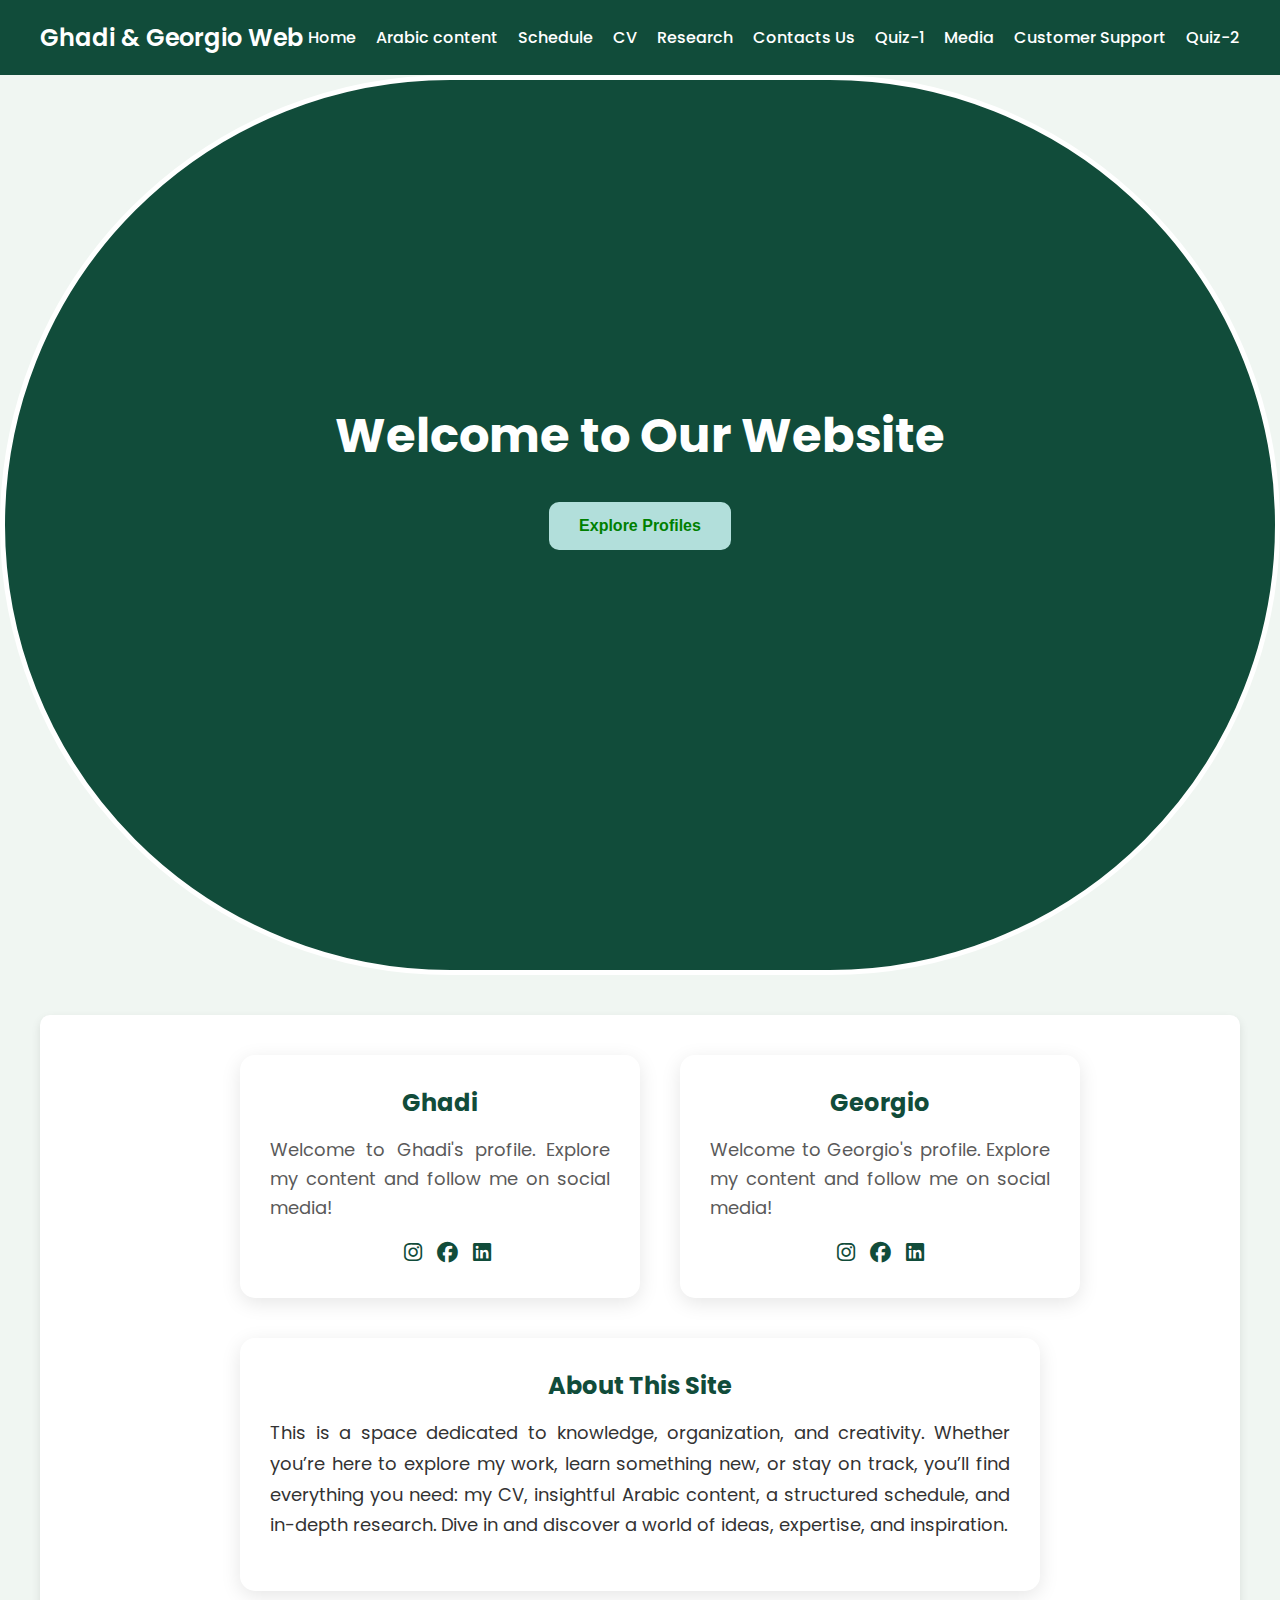
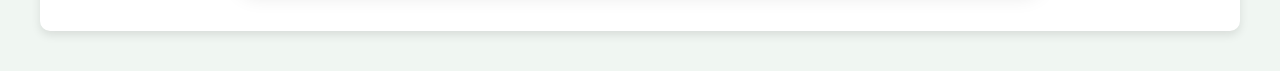
<file: index.html>
<!DOCTYPE html>
<html lang="en">
<head>
  <meta charset="UTF-8" />
  <meta name="viewport" content="width=device-width, initial-scale=1.0"/>
  <title>Ghadi & Georgio Web</title>
 <link rel="stylesheet" href="style11.css">
 <link href="https://fonts.googleapis.com/css2?family=Poppins:wght@400;600&display=swap" rel="stylesheet">
  <link rel="stylesheet" href="https://cdnjs.cloudflare.com/ajax/libs/font-awesome/6.5.0/css/all.min.css"/>

</head>
<body>

 <header class="gg-navbar">
    <div class="gg-logo">Ghadi & Georgio Web</div>
    <nav class="gg-nav-links">
      
        <a href="bb.html">Home</a>
		<a href="new1.html">Arabic content</a>
		<a href="nee.html">Schedule</a>
		<a href="cv.html">CV</a>
		<a  href="Research.html">Research</a>
		<a href="contactus01.html" target="_blank">Contacts Us</a> 
		<a href="quiz01.html" target="_blank">Quiz-1</a>        
        <a href="media.html" target="_blank">Media</a>
        <a href="contactus02.html" target="_blank">Customer Support</a>
	    <a href="quiz02.html " target="_blank">Quiz-2</a>

    </nav>
  </header>



 


 

  <section class="welcome-section">
  <div id="back">
    <h1>Welcome to Our Website</h1>
    <button><a href="#10">
      Explore Profiles
    <a></button>
	</div>
  </section>



  <main class="gg-main-section" id="10">
    <div class="gg-profile-card">
      <h2>Ghadi</h2>
      <p>Welcome to Ghadi's profile. Explore my content and follow me on social media!</p>
      <div class="gg-social-icons">
        <a href="https://instagram.com/ghadysattouf_" target="blank_"><i class="fab fa-instagram"></i></a>
        <a href=" https://facebook.com/Ghadi" target="blank_"><i class="fab fa-facebook"></i></a>
        <a href="https://linkedin.com/Ghadisattouf" target="blank_"><i class="fab fa-linkedin"></i></a>
      </div>
    </div>

    <div class="gg-profile-card">
      <h2>Georgio</h2>
      <p>Welcome to Georgio's profile. Explore my content and follow me on social media!</p>
      <div class="gg-social-icons">
        <a href="https://instagram.com/georgio_ai" target="balnk_"><i class="fab fa-instagram"></i></a>
        <a href="https://facebook.com/georgioabouibrahim" target="blank_"><i class="fab fa-facebook"></i></a>
        <a href="https://linkedin.com/georgioabouibrahim" target="blank_"><i class="fab fa-linkedin"></i></a>
      </div>
    </div>

    <div class="gg-about-card">
      <h3>About This Site</h3>
      <p>
        This is a space dedicated to knowledge, organization, and creativity. Whether you’re here
        to explore my work, learn something new, or stay on track, you’ll find everything you need:
        my CV, insightful Arabic content, a structured schedule, and in-depth research. Dive in and
        discover a world of ideas, expertise, and inspiration.
      </p>
    </div>
  </main>
  <script>
    function toggleSidebar() {
      document.getElementById("sidebar").classList.toggle("collapsed");
    }
  </script>

</body>
</html>
</file>
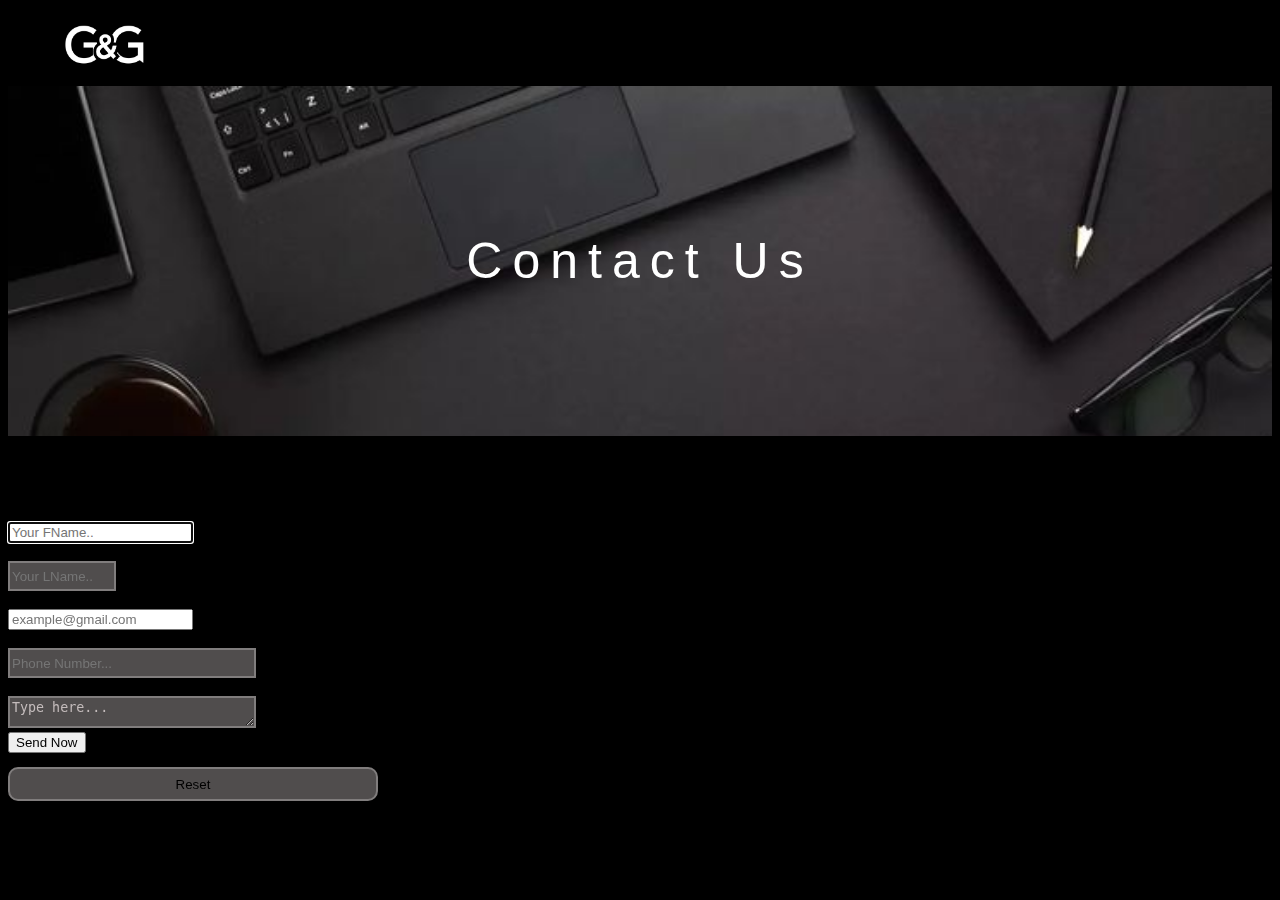
<file: contactus01.html>
<!DOCTYPE html>
<html lang="en">
<head>
    <meta charset="UTF-8">
    <meta name="viewport" content="width=device-width, initial-scale=1.0">
    <link rel="stylesheet" href="stylecs01.css">
    <title>Contact us</title>
</head>
<body>
<header>
    <img id="logo" src="media/FD25A206-8293-467E-BF73-82C22D34C5CD_1_201_a.jpeg" alt="LOGO" width="90px" height="50px">

</header>
<div class="wposter">
    <h1>Contact Us</h1>
</div>
<aside>
    <p>Contact Us<br><span class="ptitle">Get In Touch</span></p>
    <form>
        <div class="name">
            <div class="namesec">
            <label>First Name</label><span id="errorfn"> *</span> <br>
            <input type="text" name="fnfield" id="fnfield" placeholder="Your FName..">
              </div>
            <div class="namesec">
            <label>Last Name</label><span id="errorln"> *</span> <br>
            <input type="text" name="lnfield" id="lnfield" placeholder="Your LName..">
             </div>
        </div>
        <div class="email">
            <label>Email</label><span id="errorem"> *</span> <br>
            <input type="email" name="emailfield" id="emailfield" placeholder="example@gmail.com">
        </div>
        <div class="phone">
            <label>Phone Number</label><span id="errorph"> </span> <br>
            <input type="text" name="phnfield" id="phnfield" placeholder="Phone Number...">
        </div>
        <div class="message">
            <label>Message</label><span id="errorms"> *</span> <br>
            <textarea name="txtarfield" id="txtarfield" rows="8" cols="30" placeholder="Type here..."></textarea><br>
            <span id="greeting"></span>
        </div>
        <div class="buttons">
        <input type="button" value="Send Now" id="btn1"> <br>
        <input type="button" value="Reset" id="btn2">
        </div>
    </form>
</aside>
<script src="cntctus.js"></script>

    
</body>
</html>
</file>
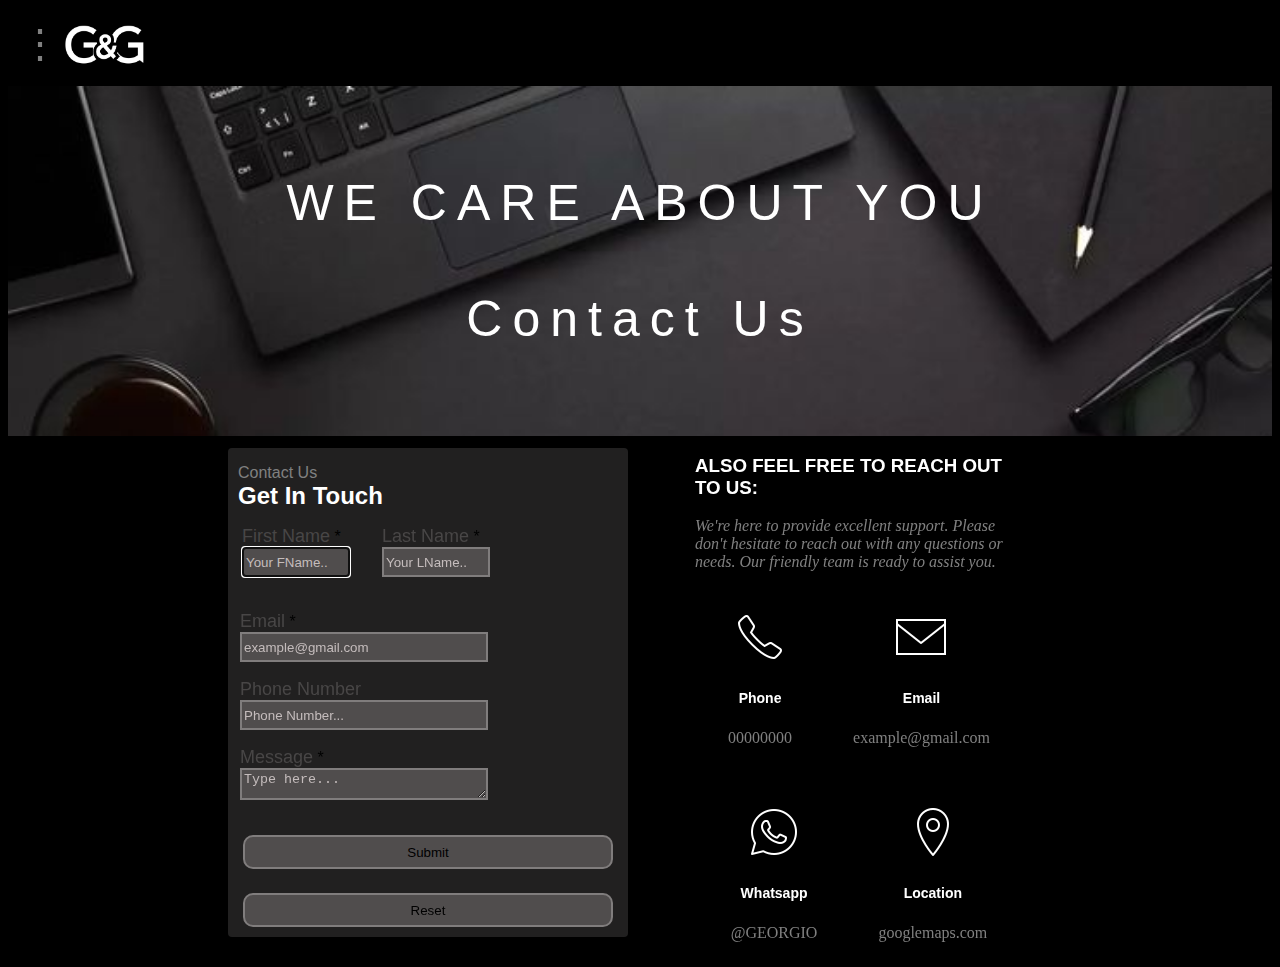
<file: contactus02.html>
<!DOCTYPE html>
<html lang="en">
<head>
    <meta charset="UTF-8">
    <meta name="viewport" content="width=device-width, initial-scale=1.0">
    <link rel="stylesheet" href="stylecs02.css">
    <title>Customer Support</title>
</head>
<body>
<header>
    <img id="logo" src="media/FD25A206-8293-467E-BF73-82C22D34C5CD_1_201_a.jpeg" alt="LOGO" width="90px" height="50px">

</header>
<div class="wposter">
    <h1>WE CARE ABOUT YOU<br><br>Contact Us</h1>
</div>
<aside class="contfrm">
    <p>Contact Us<br><span class="ptitle">Get In Touch</span></p>
    <form action="contactusAction.php" method="post">
        <div class="name">
            <div class="namesec">
            <label>First Name</label><span id="errorfn"> *</span> <br>
            <input type="text" name="fnfield" id="fnfield" placeholder="Your FName..">
              </div>
            <div class="namesec">
            <label>Last Name</label><span id="errorln"> *</span> <br>
            <input type="text" name="lnfield" id="lnfield" placeholder="Your LName..">
             </div>
        </div>
        <div class="email">
            <label>Email</label><span id="errorem"> *</span> <br>
            <input type="email" name="emailfield" id="emailfield" placeholder="example@gmail.com">
        </div>
        <div class="phone">
            <label>Phone Number</label><span id="errorph"> </span> <br>
            <input type="text" name="phnfield" id="phnfield" placeholder="Phone Number...">
        </div>
        <div class="message">
            <label>Message</label><span id="errorms"> *</span> <br>
            <textarea name="txtarfield" id="txtarfield" rows="8" cols="30" placeholder="Type here..."></textarea><br>
            <span id="greeting"></span>
        </div>
        <div class="buttons">
        <input type="submit" id="btn1"> <br>
        <input type="button" value="Reset" id="btn2">
        </div>
    </form>
</aside>
<aside class="more-info">
    <h3>ALSO FEEL FREE TO REACH OUT TO US:</h3>
    <p><i>We're here to provide excellent support. Please don't hesitate to reach out with any questions or needs. Our friendly team is ready to assist you.</i></p>
    <div class="flex-info">
        <div class="info">
            <img src="media/icons8-phone-50.png" alt="PHONE">
            <h5>Phone</h5>
            <a href="tel:00000000">00000000</a>
        </div>
        <div class="info">
            <img src="media/icons8-email-50.png" alt="EMAIL">
            <h5>Email</h5>
            <a href="mailto:example@gmail.com">example@gmail.com</a>
        </div>
        <div class="info">
            <img src="media/icons8-whatsapp-50.png" alt="WHATSAPP">
            <h5>Whatsapp</h5>
            <a href="#">@GEORGIO</a>
        </div>
        <div class="info">
            <img src="media/icons8-location-50.png" alt="LOCATION">
            <h5>Location</h5>
            <a href="#">googlemaps.com</a>
        </div>
    </div>
</aside>
<script src="cntctus.js"></script>

<input type="checkbox" id="sidebarToggle">

  
  <label for="sidebarToggle" class="toggle-btn" aria-label="Toggle navigation menu">
    &#8942;
  </label>

  
  <nav class="sidebar">
    <ul>
      <li><h3>GHADI & GEORGIO'S WEBSITE</h3></li>
      <li><a href="bb.html" target="_blank">Home</a></li>
      <li><a href="new1.html" target="_blank"> Arabic (ع)</a></li>
      <li><a href="nee.html" target="_blank">Schedule</a></li>
      <li><a href="cv.html" target="_blank">CV</a></li>
      <li><a href="Research.html" target="_blank">Research</a></li>
      <li><a href="media.html" target="_blank">Media</a></li>
      <li><a href="quiz01.html" target="_blank">Quiz-1</a></li>
    </ul>
  </nav>
</body>
</html>
</file>
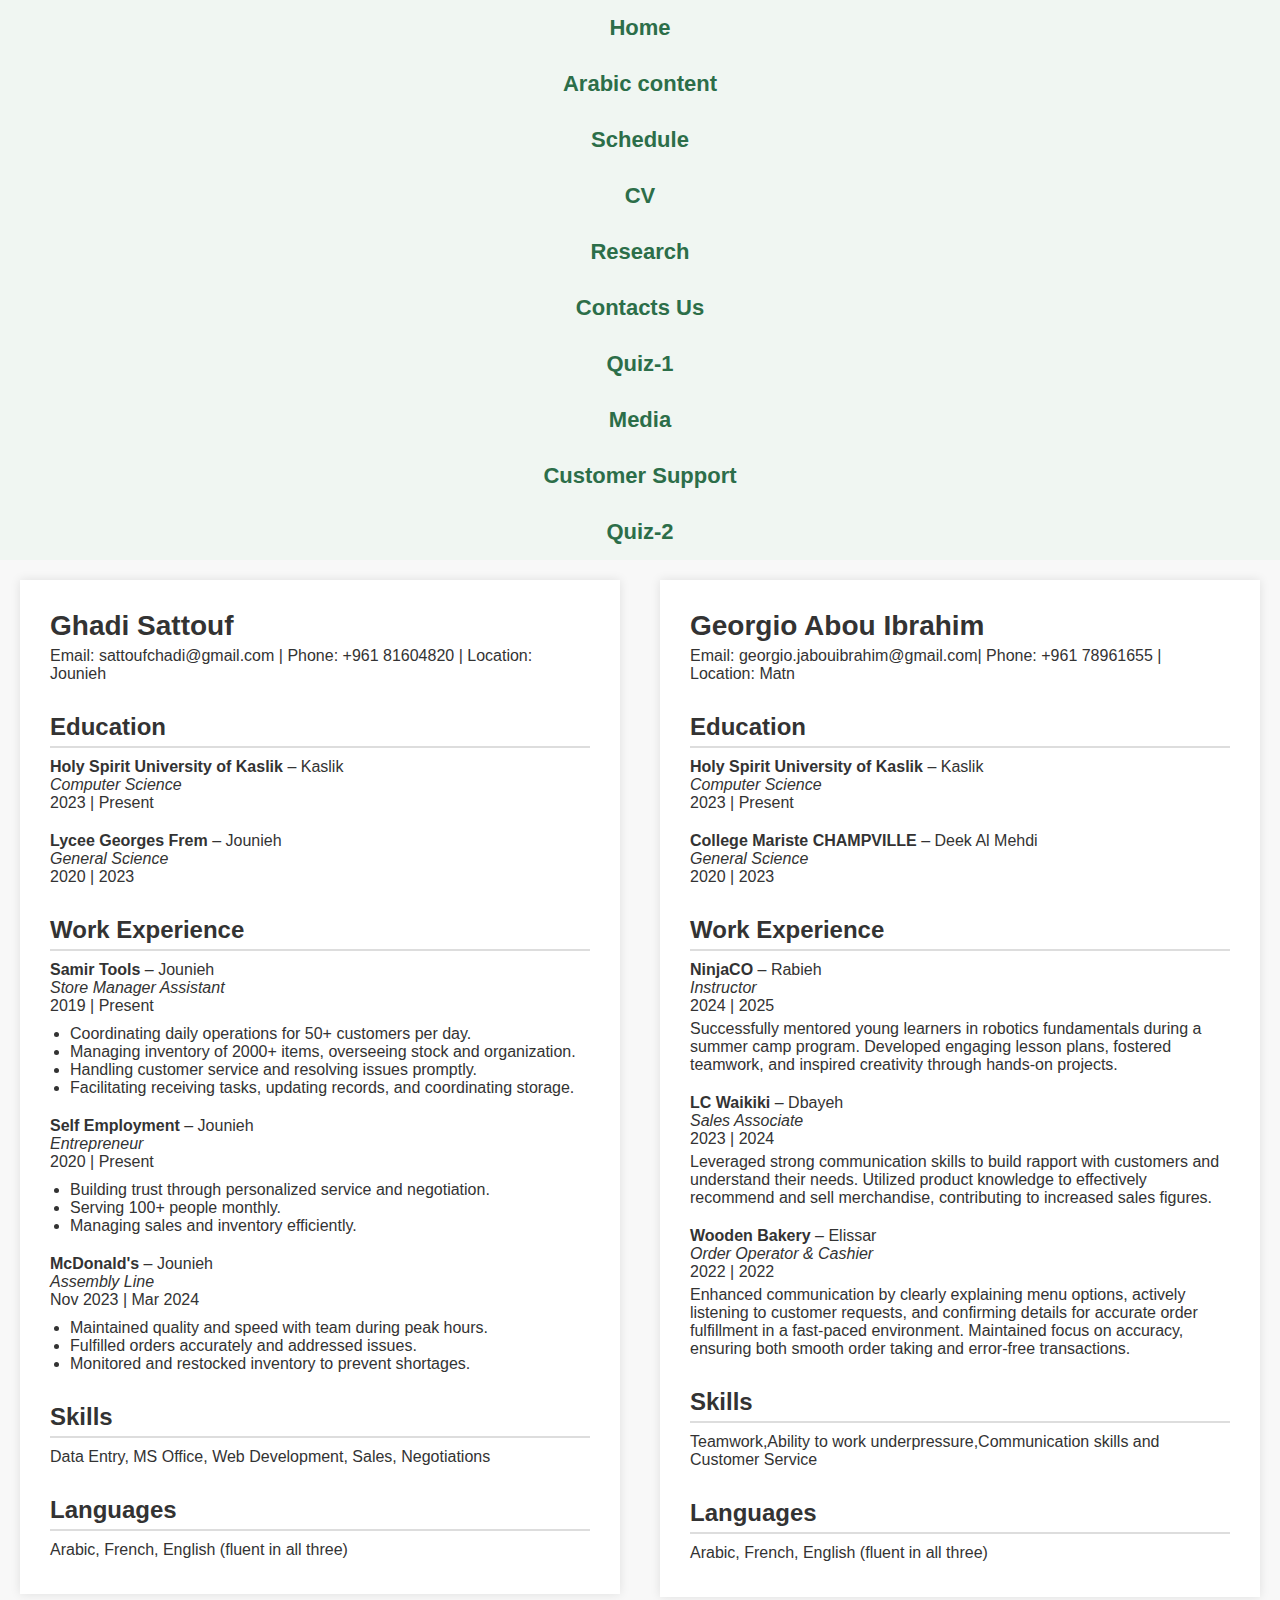
<file: cv.html>
<!DOCTYPE html>
<html lang="en">
<head>
    <meta charset="UTF-8">
    <meta name="viewport" content="width=device-width, initial-scale=1.0">
    <title>Resume</title>
    <link rel="stylesheet" href="style11.css">
</head>
<body>

<nav class="custom-nav">
    <ul>
        <li><a href="bb.html">Home</a></li>
        <li><a href="new1.html">Arabic content</a></li>
        <li><a href="nee.html">Schedule</a></li>
        <li><a href="cv.html">CV</a></li>
        <li><a href="Research.html">Research</a></li>
		<li><a href="contactus01.html" target="_blank">Contacts Us</a> </li>
		<li><a href="quiz01.html" target="_blank">Quiz-1</a></li>        
        <li><a href="media.html" target="_blank">Media</a></li>
        <li><a href="contactus02.html" target="_blank">Customer Support</a></li>
	    <li><a href="quiz02.html " target="_blank">Quiz-2</a></li>
    </ul>
</nav>

<div id="flex">
    <div class="bod">
        <div class="resume">
            <h1>Ghadi Sattouf</h1>
            <p>Email: sattoufchadi@gmail.com | Phone: +961 81604820 | Location: Jounieh</p>

            <section>
                <h2>Education</h2>
                <div class="education-item">
                    <strong>Holy Spirit University of Kaslik</strong> – Kaslik<br>
                    <em>Computer Science</em><br>
                    2023 | Present
                </div>
                <div class="education-item">
                    <strong>Lycee Georges Frem</strong> – Jounieh<br>
                    <em>General Science</em><br>
                    2020 | 2023
                </div>
            </section>

            <section>
                <h2>Work Experience</h2>
                <div class="job-item">
                    <strong>Samir Tools</strong> – Jounieh<br>
                    <em>Store Manager Assistant</em><br>
                    2019 | Present
                    <ul>
                        <li>Coordinating daily operations for 50+ customers per day.</li>
                        <li>Managing inventory of 2000+ items, overseeing stock and organization.</li>
                        <li>Handling customer service and resolving issues promptly.</li>
                        <li>Facilitating receiving tasks, updating records, and coordinating storage.</li>
                    </ul>
                </div>

                <div class="job-item">
                    <strong>Self Employment</strong> – Jounieh<br>
                    <em>Entrepreneur</em><br>
                    2020 | Present
                    <ul>
                        <li>Building trust through personalized service and negotiation.</li>
                        <li>Serving 100+ people monthly.</li>
                        <li>Managing sales and inventory efficiently.</li>
                    </ul>
                </div>

                <div class="job-item">
                    <strong>McDonald's</strong> – Jounieh<br>
                    <em>Assembly Line</em><br>
                    Nov 2023 | Mar 2024
                    <ul>
                        <li>Maintained quality and speed with team during peak hours.</li>
                        <li>Fulfilled orders accurately and addressed issues.</li>
                        <li>Monitored and restocked inventory to prevent shortages.</li>
                    </ul>
                </div>
            </section>

            <section>
                <h2>Skills</h2>
                <p>Data Entry, MS Office, Web Development, Sales, Negotiations</p>
            </section>

            <section>
                <h2>Languages</h2>
                <p>Arabic, French, English (fluent in all three)</p>
            </section>
        </div>
    </div>
<!--GEORGIO'S CV-->
    <div class="bod">
        <div class="resume">
            <h1>Georgio Abou Ibrahim</h1>
            <p>Email: georgio.jabouibrahim@gmail.com| Phone: +961 78961655 | Location: Matn</p>

            <section>
                <h2>Education</h2>
                <div class="education-item">
                    <strong>Holy Spirit University of Kaslik</strong> – Kaslik<br>
                    <em>Computer Science</em><br>
                    2023 | Present
                </div>
                <div class="education-item">
                    <strong>College Mariste CHAMPVILLE</strong> – Deek Al Mehdi<br>
                    <em>General Science</em><br>
                    2020 | 2023
                </div>
            </section>

            <section>
                <h2>Work Experience</h2>
                <div class="job-item">
                    <strong>NinjaCO</strong> – Rabieh<br>
                    <em>Instructor</em><br>
                    2024 | 2025
                    <p>Successfully mentored young learners in robotics fundamentals during a summer camp program. Developed
                        engaging lesson plans, fostered teamwork, and inspired creativity through hands-on projects.</p>
                </div>

                <div class="job-item">
                    <strong>LC Waikiki</strong> – Dbayeh<br>
                    <em>Sales Associate</em><br>
                    2023 | 2024
                    <p>Leveraged strong communication skills to build rapport with customers and understand their needs. Utilized
                        product knowledge to effectively recommend and sell merchandise, contributing to increased sales figures.</p>
                </div>

                <div class="job-item">
                    <strong>Wooden Bakery</strong> – Elissar<br>
                    <em>Order Operator & Cashier</em><br>
                     2022 | 2022
                    <p>Enhanced communication by clearly explaining menu options, actively listening to customer requests, and
                        confirming details for accurate order fulfillment in a fast-paced environment. Maintained focus on accuracy,
                        ensuring both smooth order taking and error-free transactions.</p>
                </div>
            </section>

            <section>
                <h2>Skills</h2>
                <p>Teamwork,Ability to work underpressure,Communication skills and Customer Service</p>
            </section>

            <section>
                <h2>Languages</h2>
                <p>Arabic, French, English (fluent in all three)</p>
            </section>
        </div>
    </div>
</div>

</body>
</html>
</file>
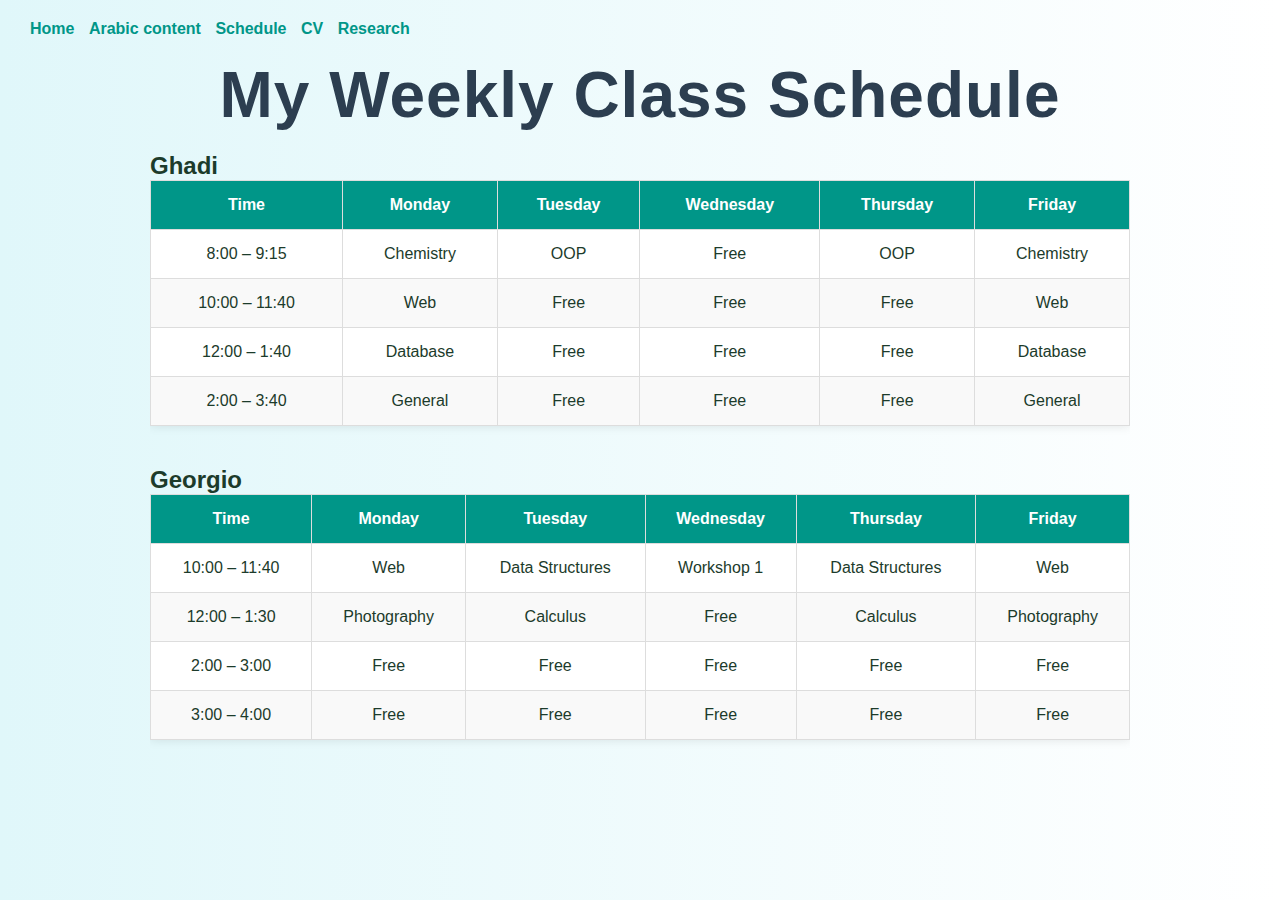
<file: nee.html>
<!DOCTYPE html>
<html lang="en">
<head>
  <meta charset="UTF-8">
  <meta name="viewport" content="width=device-width, initial-scale=1.0">
  <title>Responsive Weekly Course Schedule</title>
  <link rel="stylesheet" href="style11.css">
</head>
<body class="body1">

  
  <nav>
    <ul>
      <a href="bb.html">Home</a>
      <a href="new1.html">Arabic content</a>
      <a href="nee.html">Schedule</a>
      <a href="cv.html">CV</a>
      <a href="Research.html">Research</a>
    </ul>
  </nav>


  <div class="h11">
    <h1>My Weekly Class Schedule</h1>
  </div>


  <div class="table-container">

    <h2>Ghadi</h2>
    <div class="table-scroll">
      <table>
        <thead>
          <tr>
            <th>Time</th>
            <th>Monday</th>
            <th>Tuesday</th>
            <th>Wednesday</th>
            <th>Thursday</th>
            <th>Friday</th>
          </tr>
        </thead>
        <tbody>
          <tr>
            <td data-label="Time">8:00 – 9:15</td>
            <td data-label="Monday">Chemistry</td>
            <td data-label="Tuesday">OOP</td>
            <td data-label="Wednesday">Free</td>
            <td data-label="Thursday">OOP</td>
            <td data-label="Friday">Chemistry</td>
          </tr>
          <tr>
            <td data-label="Time">10:00 – 11:40</td>
            <td data-label="Monday">Web</td>
            <td data-label="Tuesday">Free</td>
            <td data-label="Wednesday">Free</td>
            <td data-label="Thursday">Free</td>
            <td data-label="Friday">Web</td>
          </tr>
          <tr>
            <td data-label="Time">12:00 – 1:40</td>
            <td data-label="Monday">Database</td>
            <td data-label="Tuesday">Free</td>
            <td data-label="Wednesday">Free</td>
            <td data-label="Thursday">Free</td>
            <td data-label="Friday">Database</td>
          </tr>
          <tr>
            <td data-label="Time">2:00 – 3:40</td>
            <td data-label="Monday">General</td>
            <td data-label="Tuesday">Free</td>
            <td data-label="Wednesday">Free</td>
            <td data-label="Thursday">Free</td>
            <td data-label="Friday">General</td>
          </tr>
        </tbody>
      </table>
    </div>

   
    <h2>Georgio</h2>
    <div class="table-scroll">
      <table>
        <thead>
          <tr>
            <th>Time</th>
            <th>Monday</th>
            <th>Tuesday</th>
            <th>Wednesday</th>
            <th>Thursday</th>
            <th>Friday</th>
          </tr>
        </thead>
        <tbody>
          <tr>
            <td data-label="Time">10:00 – 11:40</td>
            <td data-label="Monday">Web</td>
            <td data-label="Tuesday">Data Structures</td>
            <td data-label="Wednesday">Workshop 1</td>
            <td data-label="Thursday">Data Structures</td>
            <td data-label="Friday">Web</td>
          </tr>
          <tr>
            <td data-label="Time">12:00 – 1:30</td>
            <td data-label="Monday">Photography</td>
            <td data-label="Tuesday">Calculus</td>
            <td data-label="Wednesday">Free</td>
            <td data-label="Thursday">Calculus</td>
            <td data-label="Friday">Photography</td>
          </tr>
          <tr>
            <td data-label="Time">2:00 – 3:00</td>
            <td data-label="Monday">Free</td>
            <td data-label="Tuesday">Free</td>
            <td data-label="Wednesday">Free</td>
            <td data-label="Thursday">Free</td>
            <td data-label="Friday">Free</td>
          </tr>
          <tr>
            <td data-label="Time">3:00 – 4:00</td>
            <td data-label="Monday">Free</td>
            <td data-label="Tuesday">Free</td>
            <td data-label="Wednesday">Free</td>
            <td data-label="Thursday">Free</td>
            <td data-label="Friday">Free</td>
          </tr>
        </tbody>
      </table>
    </div>

  </div>

</body>
</html>
</file>
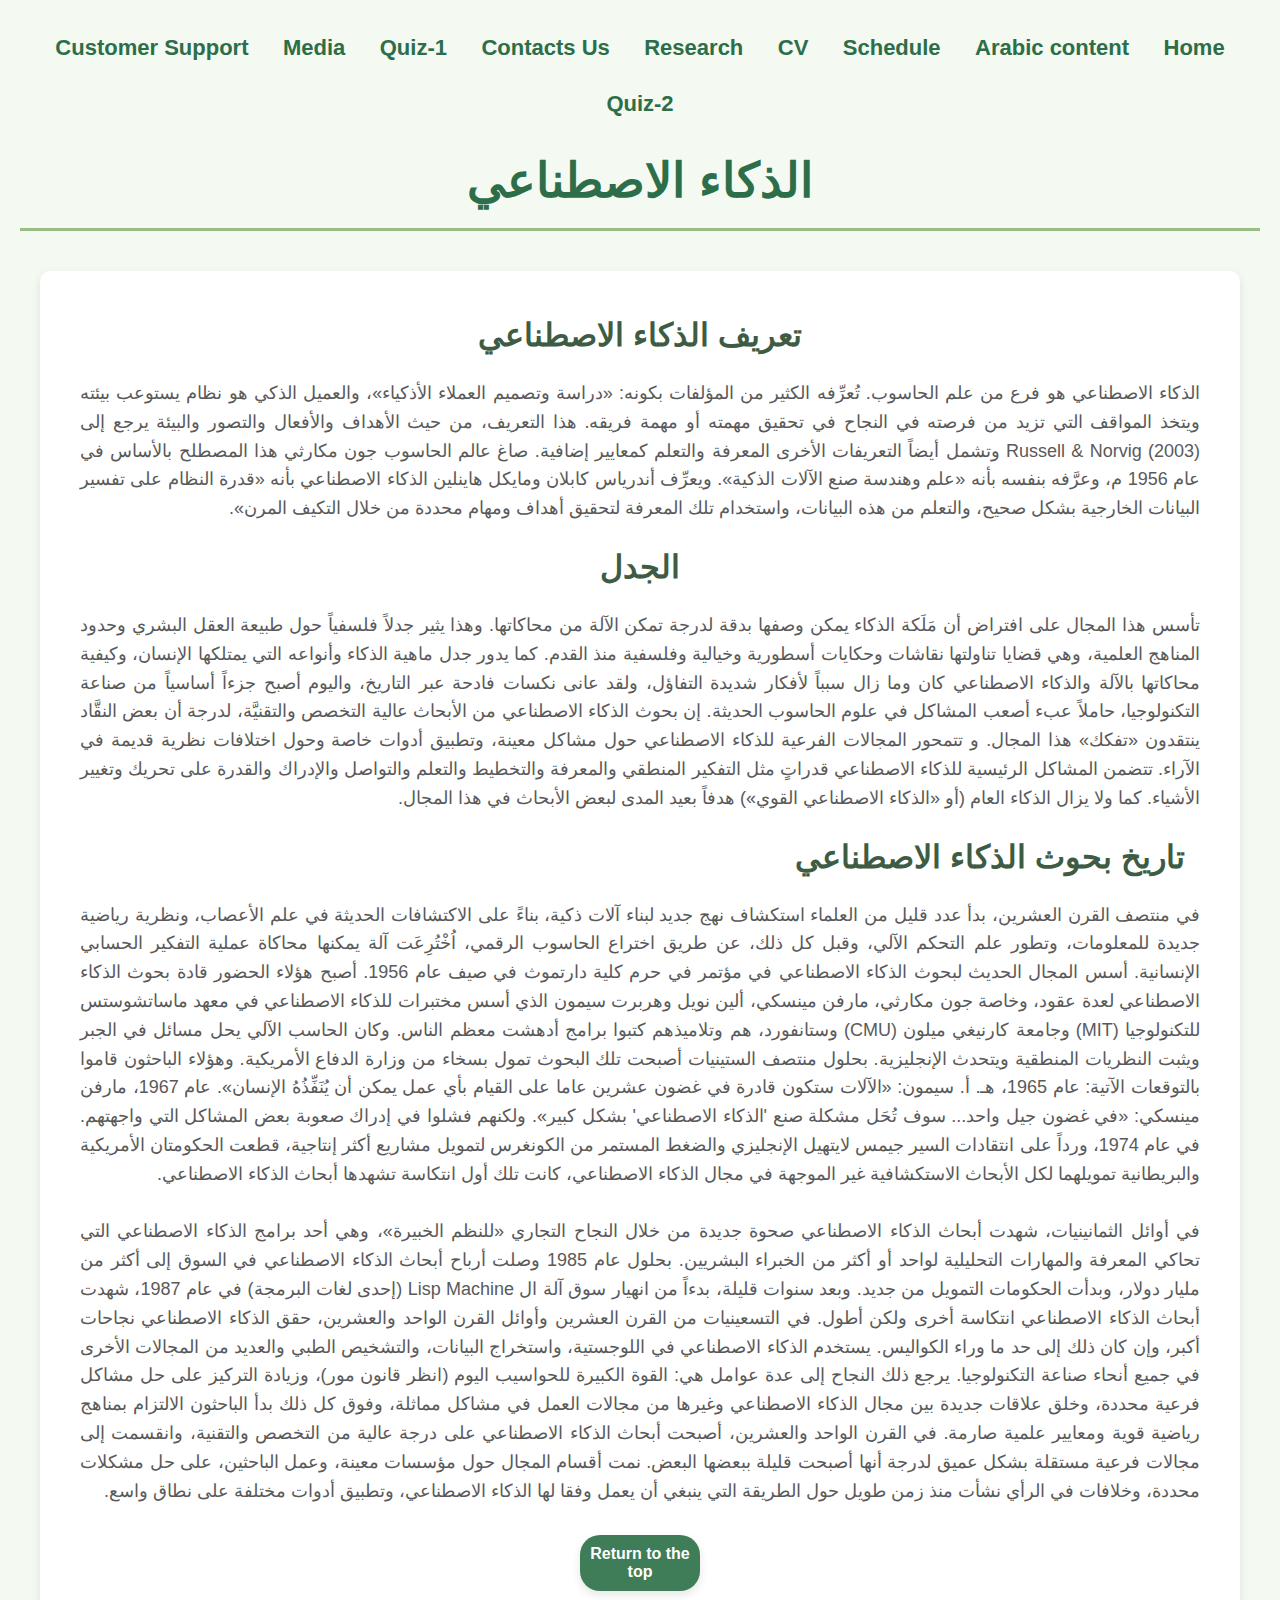
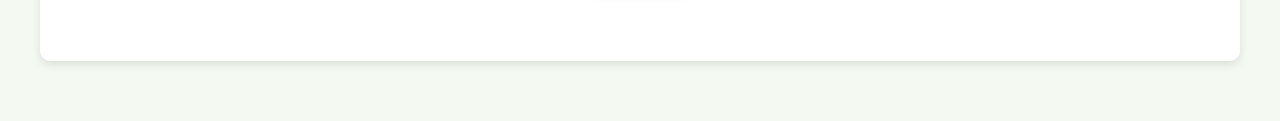
<file: new1.html>
<!DOCRTYPE html>
<html lan="en">

<head>
	<meta charset="UTF-8">
	<title>Arabic Content</title>
	<link rel="stylesheet" href="style11.css">
</head>
<section class="body-arabic">
<div class="flex1">
<nav class="custom-nav">
	<ul>
		<a href="index.html">Home</a>
		<a href="new1.html">Arabic content</a>
		<a href="nee.html">Schedule</a>
		<a href="cv.html">CV</a>
		<a  href="Research.html">Research</a>
		 <a href="contactus01.html" target="_blank">Contacts Us</a>
      <a href="quiz01.html" target="_blank">Quiz-1</a>        
	  <a href="media.html" target="_blank">Media</a>
	  <a href="contactus02.html" target="_blank">Customer Support</a>
	  <a href="quiz02.html " target="_blank">Quiz-2</a>


	</ul>
	</nav>
	<h1 id="top">الذكاء الاصطناعي</h1>
</div>

<main>
	<h2>تعريف الذكاء الاصطناعي</h2>

	<p>الذكاء الاصطناعي هو فرع من علم الحاسوب. تُعرِّفه الكثير من المؤلفات بكونه: «دراسة وتصميم العملاء الأذكياء»، والعميل الذكي هو نظام يستوعب بيئته ويتخذ المواقف التي تزيد من فرصته في النجاح في تحقيق مهمته أو مهمة فريقه.

هذا التعريف، من حيث الأهداف والأفعال والتصور والبيئة يرجع إلى Russell & Norvig (2003) وتشمل أيضاً التعريفات الأخرى المعرفة والتعلم كمعايير إضافية. 	صاغ عالم الحاسوب جون مكارثي هذا المصطلح بالأساس في عام 1956 م، وعرَّفه بنفسه بأنه «علم وهندسة صنع الآلات الذكية». ويعرِّف أندرياس كابلان ومايكل هاينلين الذكاء الاصطناعي بأنه «قدرة النظام على تفسير البيانات الخارجية بشكل صحيح، والتعلم من هذه البيانات، واستخدام تلك المعرفة لتحقيق أهداف ومهام محددة من خلال التكيف المرن».
	</p>

	<h2>الجدل</h2>

	<p>تأسس هذا المجال على افتراض أن مَلَكة الذكاء يمكن وصفها بدقة لدرجة تمكن الآلة من محاكاتها. وهذا يثير جدلاً فلسفياً حول طبيعة العقل البشري وحدود المناهج العلمية، وهي قضايا تناولتها نقاشات وحكايات أسطورية وخيالية وفلسفية منذ القدم. كما يدور جدل ماهية الذكاء وأنواعه التي يمتلكها الإنسان، وكيفية محاكاتها بالآلة والذكاء الاصطناعي كان وما زال سبباً لأفكار شديدة التفاؤل، ولقد عانى نكسات فادحة عبر التاريخ، واليوم أصبح جزءاً أساسياً من صناعة التكنولوجيا، حاملاً عبء أصعب المشاكل في علوم الحاسوب الحديثة.

	إن بحوث الذكاء الاصطناعي من الأبحاث عالية التخصص والتقنيَّة، لدرجة أن بعض النقَّاد ينتقدون «تفكك» هذا المجال. و تتمحور المجالات الفرعية للذكاء الاصطناعي حول مشاكل معينة، وتطبيق أدوات خاصة وحول اختلافات نظرية قديمة في الآراء. تتضمن المشاكل الرئيسية للذكاء الاصطناعي قدراتٍ مثل التفكير المنطقي والمعرفة والتخطيط والتعلم والتواصل والإدراك والقدرة على تحريك وتغيير الأشياء. كما ولا يزال الذكاء العام (أو «الذكاء الاصطناعي القوي») هدفاً بعيد المدى لبعض الأبحاث في هذا المجال.</p>

	<h2 style="margin-left:700px">  تاريخ بحوث الذكاء الاصطناعي</h2>

	<p>في منتصف القرن العشرين، بدأ عدد قليل من العلماء استكشاف نهج جديد لبناء آلات ذكية، بناءً على الاكتشافات الحديثة في علم الأعصاب، ونظرية رياضية جديدة للمعلومات، وتطور علم التحكم الآلي، وقبل كل ذلك، عن طريق اختراع الحاسوب الرقمي، اُخْتُرِعَت آلة يمكنها محاكاة عملية التفكير الحسابي الإنسانية.

	أسس المجال الحديث لبحوث الذكاء الاصطناعي في مؤتمر في حرم كلية دارتموث في صيف عام 1956. أصبح هؤلاء الحضور قادة بحوث الذكاء الاصطناعي لعدة عقود، وخاصة جون مكارثي، مارفن مينسكي، ألين نويل وهربرت سيمون الذي أسس مختبرات للذكاء الاصطناعي في معهد ماساتشوستس للتكنولوجيا (MIT) وجامعة كارنيغي ميلون (CMU) وستانفورد، هم وتلاميذهم كتبوا برامج أدهشت معظم الناس. وكان الحاسب الآلي يحل مسائل في الجبر ويثبت النظريات المنطقية ويتحدث الإنجليزية. بحلول منتصف الستينيات أصبحت تلك البحوث تمول بسخاء من وزارة الدفاع الأمريكية. وهؤلاء الباحثون قاموا بالتوقعات الآتية:

	عام 1965، هـ. أ. سيمون: «الآلات ستكون قادرة في غضون عشرين عاما على القيام بأي عمل يمكن أن يُنَفِّذُهُ الإنسان».
	عام 1967، مارفن مينسكي: «في غضون جيل واحد... سوف تُحَل مشكلة صنع 'الذكاء الاصطناعي' بشكل كبير».
	ولكنهم فشلوا في إدراك صعوبة بعض المشاكل التي واجهتهم. في عام 1974، ورداً على انتقادات السير جيمس لايتهيل الإنجليزي والضغط المستمر من الكونغرس لتمويل مشاريع أكثر إنتاجية، قطعت الحكومتان الأمريكية والبريطانية تمويلهما لكل الأبحاث الاستكشافية غير الموجهة في مجال الذكاء الاصطناعي، كانت تلك أول انتكاسة تشهدها أبحاث الذكاء الاصطناعي.<br><br>

	في أوائل الثمانينيات، شهدت أبحاث الذكاء الاصطناعي صحوة جديدة من خلال النجاح التجاري «للنظم الخبيرة»، وهي أحد برامج الذكاء الاصطناعي التي تحاكي المعرفة والمهارات التحليلية لواحد أو أكثر من الخبراء البشريين. بحلول عام 1985 وصلت أرباح أبحاث الذكاء الاصطناعي في السوق إلى أكثر من مليار دولار، وبدأت الحكومات التمويل من جديد. وبعد سنوات قليلة، بدءاً من انهيار سوق آلة ال Lisp Machine (إحدى لغات البرمجة) في عام 1987، شهدت أبحاث الذكاء الاصطناعي انتكاسة أخرى ولكن أطول.

	في التسعينيات من القرن العشرين وأوائل القرن الواحد والعشرين، حقق الذكاء الاصطناعي نجاحات أكبر، وإن كان ذلك إلى حد ما وراء الكواليس. يستخدم الذكاء الاصطناعي في اللوجستية، واستخراج البيانات، والتشخيص الطبي والعديد من المجالات الأخرى في جميع أنحاء صناعة التكنولوجيا. يرجع ذلك النجاح إلى عدة عوامل هي: القوة الكبيرة للحواسيب اليوم (انظر قانون مور)، وزيادة التركيز على حل مشاكل فرعية محددة، وخلق علاقات جديدة بين مجال الذكاء الاصطناعي وغيرها من مجالات العمل في مشاكل مماثلة، وفوق كل ذلك بدأ الباحثون الالتزام بمناهج رياضية قوية ومعايير علمية صارمة.

	في القرن الواحد والعشرين، أصبحت أبحاث الذكاء الاصطناعي على درجة عالية من التخصص والتقنية، وانقسمت إلى مجالات فرعية مستقلة بشكل عميق لدرجة أنها أصبحت قليلة ببعضها البعض. نمت أقسام المجال حول مؤسسات معينة، وعمل الباحثين، على حل مشكلات محددة، وخلافات في الرأي نشأت منذ زمن طويل حول الطريقة التي ينبغي أن يعمل وفقا لها الذكاء الاصطناعي، وتطبيق أدوات مختلفة على نطاق واسع.</p>

	<div class="up">
		<a href="#top">Return to the top</a>
	</div>

</main>

</section>





























</html>
</file>
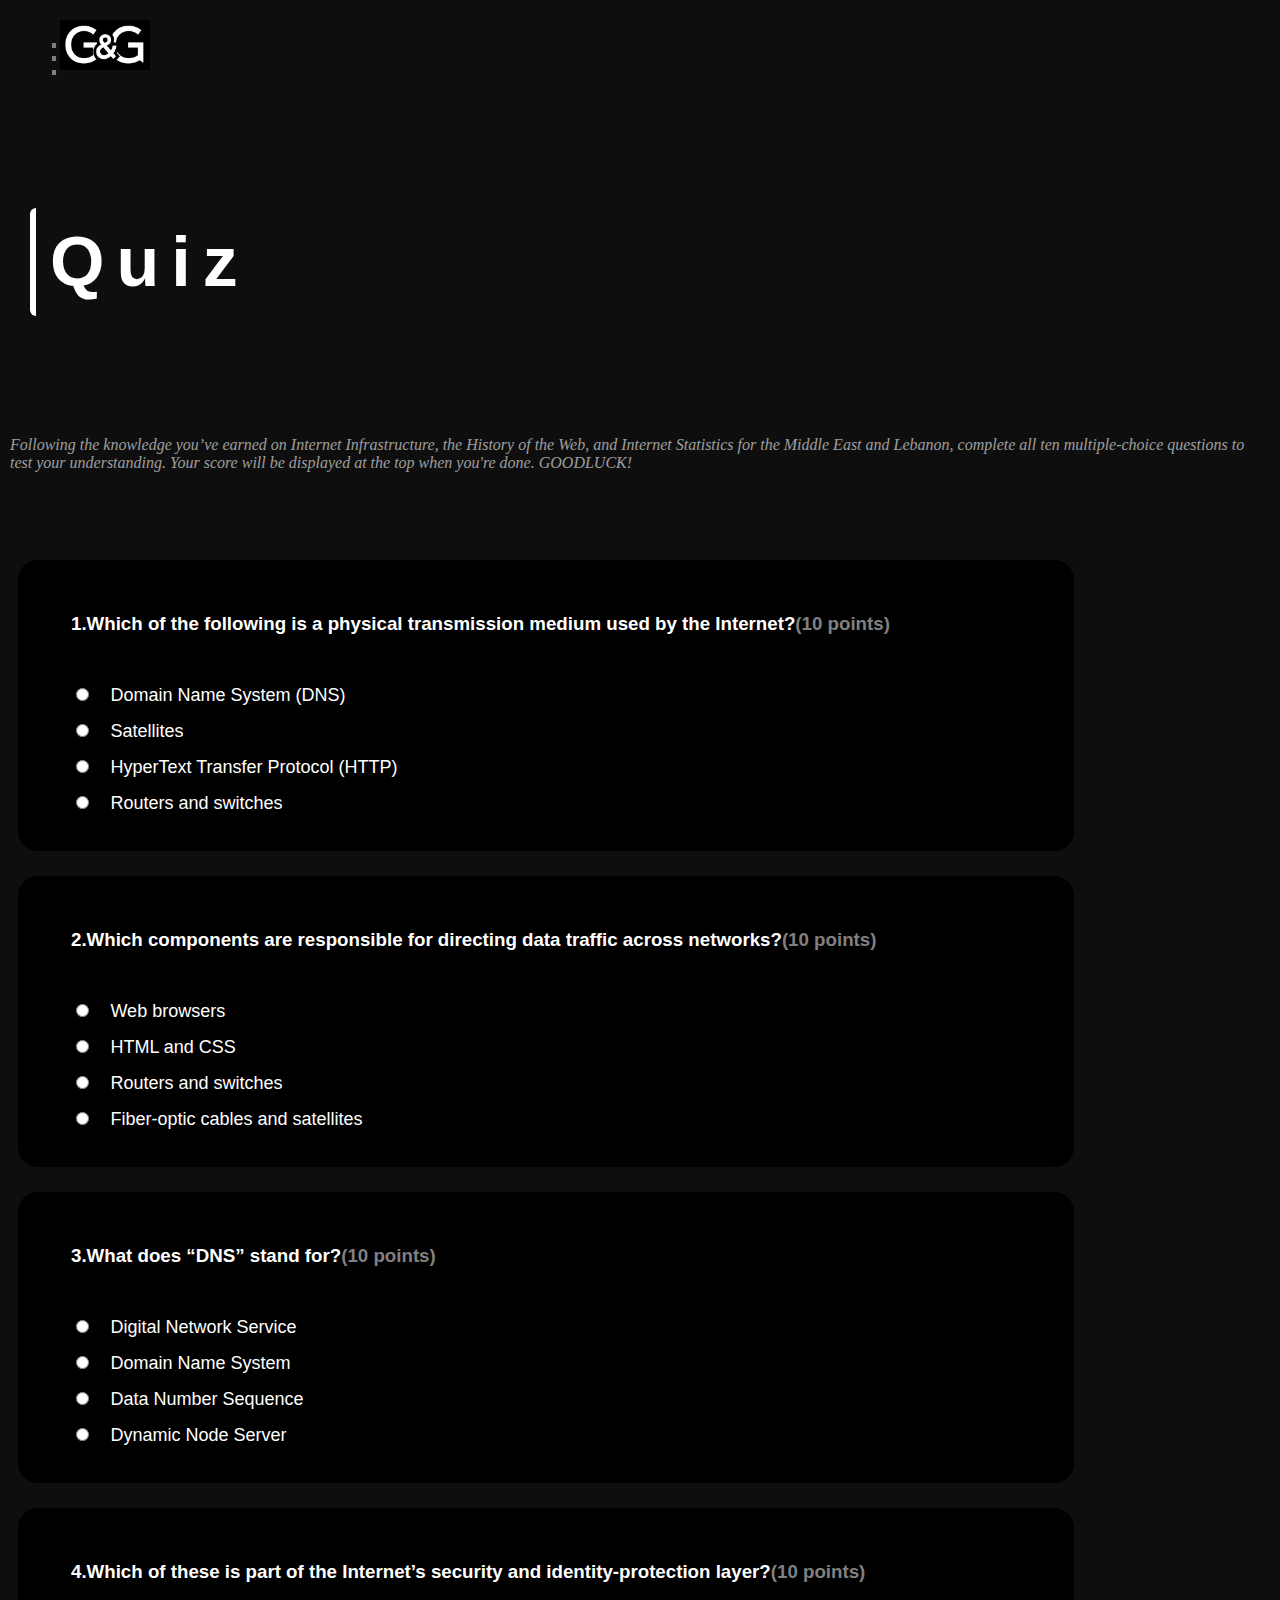
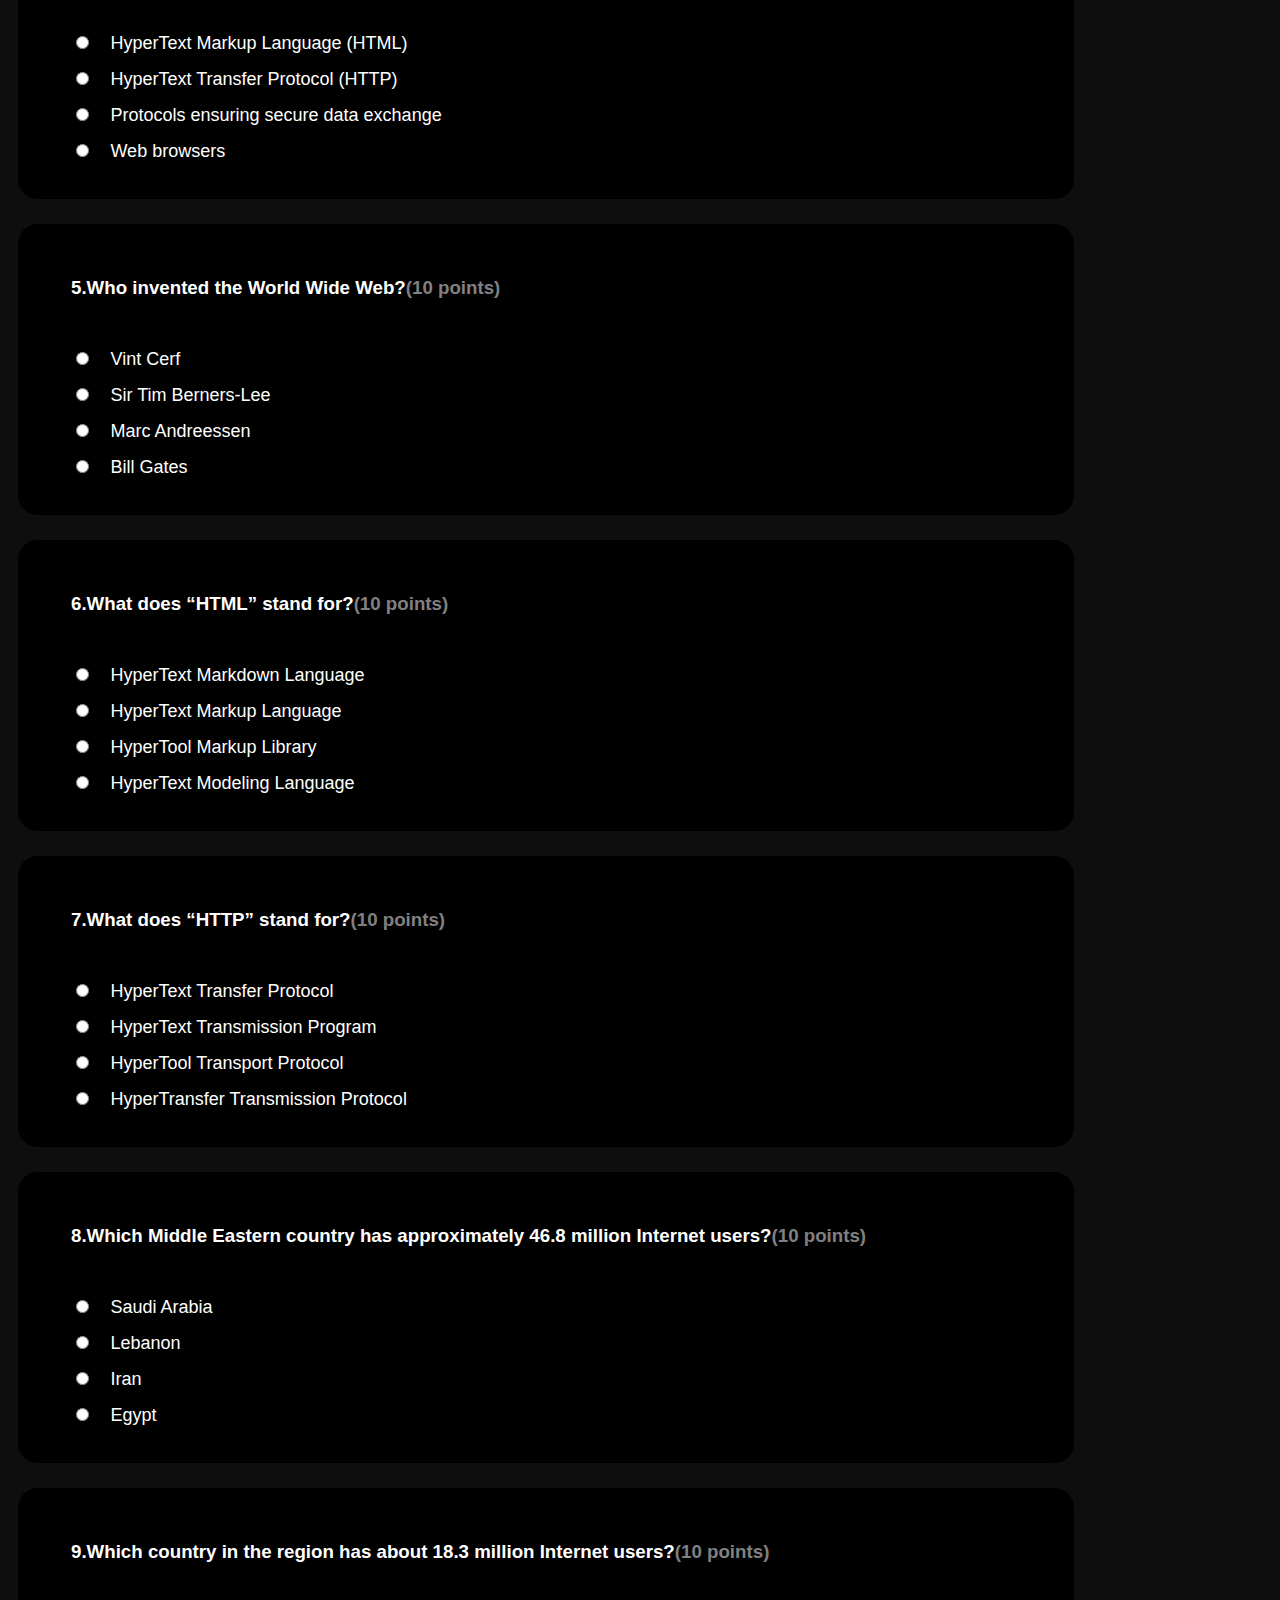
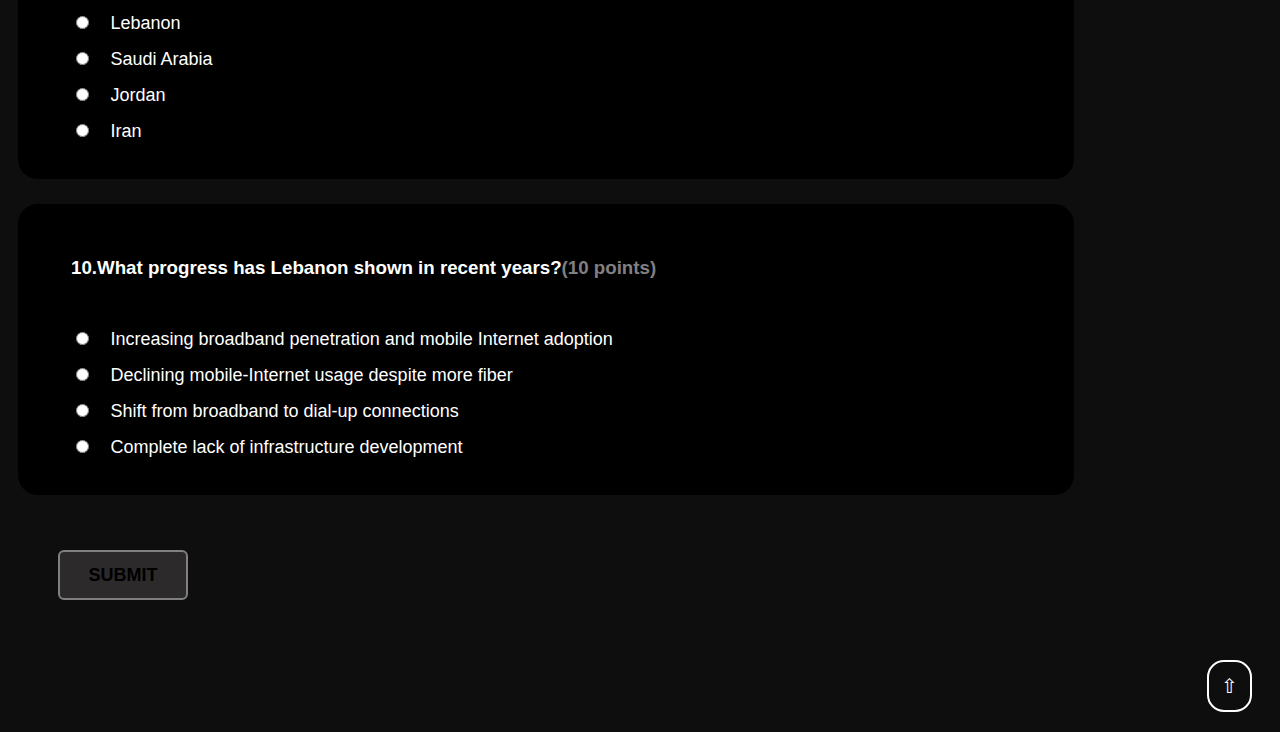
<file: quiz01.html>
<!DOCTYPE html>
<html lang="en">
<head>
    <meta charset="UTF-8">
    <meta name="viewport" content="width=device-width, initial-scale=1.0">
    <title>QUIZ</title>
    <link rel="stylesheet" href="styleqz.css">
</head>
<header>
    <img id="logo" src="media/FD25A206-8293-467E-BF73-82C22D34C5CD_1_201_a.jpeg" alt="LOGO" width="90px" height="50px">
</header>
<body>
    <input type="checkbox" id="sidebarToggle">

  
  <label for="sidebarToggle" class="toggle-btn" aria-label="Toggle navigation menu">
    &#8942;
  </label>

  
  <nav class="sidebar">
    <ul>
      <li><h3>GHADI & GEORGIO'S WEBSITE</h3></li>
      <li><a href="index.html" target="_blank">Home</a></li>
      <li><a href="new1.html" target="_blank"> Arabic (ع)</a></li>
      <li><a href="nee.html" target="_blank">Schedule</a></li>
      <li><a href="cv.html" target="_blank">CV</a></li>
      <li><a href="Research.html" target="_blank">Research</a></li>
      <li><a href="media.html" target="_blank">Media</a></li>
      <li><a href="contactus01.html" target="_blank">Contact Us</a></li>
      <li><a href="contactus02.html" target="_blank">Customer Support</a></li>
      <li><a href="quiz02.html" target="_blank">Quiz-2</a></li>
    </ul>
  </nav>
<div class="quiz-welcome">
  <h1>Quiz<span id="score"></span></h1>
  <p><i>Following the knowledge you’ve earned on Internet Infrastructure, the History of the Web, and Internet Statistics for the Middle East and Lebanon, complete all ten multiple-choice questions to test your understanding. Your score will be displayed at the top when you're done. GOODLUCK!</i></p>
</div>
<form class="quiz-form">
    <div class="question">
        <h3>1.Which of the following is a physical transmission medium used by the Internet?<span id="pt1">(10 points)</span></h3>
        <input type="radio" name="q1" id="q1A">
        <label for="q1A">Domain Name System (DNS)</label><br>

        <input type="radio" name="q1" id="q1B">
        <label for="q1B">Satellites</label><br>

        <input type="radio" name="q1" id="q1C">
        <label for="q1C">HyperText Transfer Protocol (HTTP)</label><br>

        <input type="radio" name="q1" id="q1D">
        <label for="q1D">Routers and switches</label>

    </div>
    <div class="question">
        <h3>2.Which components are responsible for directing data traffic across networks?<span id="pt2">(10 points)</span></h3>
        <input type="radio" name="q2" id="q2A">
        <label for="q2A">Web browsers</label><br>

        <input type="radio" name="q2" id="q2B">
        <label for="q2B">HTML and CSS</label><br>

        <input type="radio" name="q2" id="q2C">
        <label for="q2C">Routers and switches</label><br>

        <input type="radio" name="q2" id="q2D">
        <label for="q2D">Fiber-optic cables and satellites</label>

    </div>
    <div class="question">
        <h3>3.What does “DNS” stand for?<span id="pt3">(10 points)</span></h3>
        <input type="radio" name="q3" id="q3A">
        <label for="q3A">Digital Network Service</label><br>

        <input type="radio" name="q3" id="q3B">
        <label for="q3B">Domain Name System</label><br>

        <input type="radio" name="q3" id="q3C">
        <label for="q3C">Data Number Sequence</label><br>

        <input type="radio" name="q3" id="q3D">
        <label for="q3D">Dynamic Node Server</label>

    </div>
    <div class="question">
        <h3>4.Which of these is part of the Internet’s security and identity-protection layer?<span id="pt4">(10 points)</span></h3>
        <input type="radio" name="q4" id="q4A">
        <label for="q4A">HyperText Markup Language (HTML)</label><br>

        <input type="radio" name="q4" id="q4B">
        <label for="q4B">HyperText Transfer Protocol (HTTP)</label><br>

        <input type="radio" name="q4" id="q4C">
        <label for="q4C">Protocols ensuring secure data exchange</label><br>

        <input type="radio" name="q4" id="q4D">
        <label for="q4D">Web browsers</label>

    </div>
    <div class="question">
        <h3>5.Who invented the World Wide Web?<span id="pt5">(10 points)</span></h3>
        <input type="radio" name="q5" id="q5A">
        <label for="q5A">Vint Cerf</label><br>

        <input type="radio" name="q5" id="q5B">
        <label for="q5B">Sir Tim Berners-Lee</label><br>

        <input type="radio" name="q5" id="q5C">
        <label for="q5C">Marc Andreessen</label><br>

        <input type="radio" name="q5" id="q5D">
        <label for="q5D">Bill Gates</label>

    </div>
    <div class="question">
        <h3>6.What does “HTML” stand for?<span id="pt6">(10 points)</span></h3>
        <input type="radio" name="q6" id="q6A">
        <label for="q6A">HyperText Markdown Language</label><br>

        <input type="radio" name="q6" id="q6B">
        <label for="q6B">HyperText Markup Language</label><br>

        <input type="radio" name="q6" id="q6C">
        <label for="q6C">HyperTool Markup Library</label><br>

        <input type="radio" name="q6" id="q6D">
        <label for="q6D">HyperText Modeling Language</label>

    </div>
    <div class="question">
        <h3>7.What does “HTTP” stand for?<span id="pt7">(10 points)</span></h3>
        <input type="radio" name="q7" id="q7A">
        <label for="q7A">HyperText Transfer Protocol</label><br>

        <input type="radio" name="q7" id="q7B">
        <label for="q7B">HyperText Transmission Program</label><br>

        <input type="radio" name="q7" id="q7C">
        <label for="q7C">HyperTool Transport Protocol</label><br>

        <input type="radio" name="q7" id="q7D">
        <label for="q7D">HyperTransfer Transmission Protocol</label>

    </div>
    <div class="question">
        <h3>8.Which Middle Eastern country has approximately 46.8 million Internet users?<span id="pt8">(10 points)</span></h3>
        <input type="radio" name="q8" id="q8A">
        <label for="q8A">Saudi Arabia</label><br>

        <input type="radio" name="q8" id="q8B">
        <label for="q8B">Lebanon</label><br>

        <input type="radio" name="q8" id="q8C">
        <label for="q8C">Iran</label><br>

        <input type="radio" name="q8" id="q8D">
        <label for="q8D">Egypt</label>

    </div>
    <div class="question">
        <h3>9.Which country in the region has about 18.3 million Internet users?<span id="pt9">(10 points)</span></h3>
        <input type="radio" name="q9" id="q9A">
        <label for="q9A">Lebanon</label><br>

        <input type="radio" name="q9" id="q9B">
        <label for="q9B">Saudi Arabia</label><br>

        <input type="radio" name="q9" id="q9C">
        <label for="q9C">Jordan</label><br>

        <input type="radio" name="q9" id="q9D">
        <label for="q9D">Iran</label>

    </div>
    <div class="question">
        <h3>10.What progress has Lebanon shown in recent years?<span id="pt10">(10 points)</span></h3>
        <input type="radio" name="q10" id="q10A">
        <label for="q10A">Increasing broadband penetration and mobile Internet adoption</label><br>

        <input type="radio" name="q10" id="q10B">
        <label for="q10B">Declining mobile-Internet usage despite more fiber</label><br>

        <input type="radio" name="q10" id="q10C">
        <label for="q10C">Shift from broadband to dial-up connections</label><br>

        <input type="radio" name="q10" id="q10D">
        <label for="q10D">Complete lack of infrastructure development</label>

    </div>
    <input type="button" value="SUBMIT" id="btn1">

</form>
    <script src="quizscrpt.js"></script>

    <div class="topsc">
    <a href="#top">⇧</a>
</div>
   
</body>
</html>
</file>
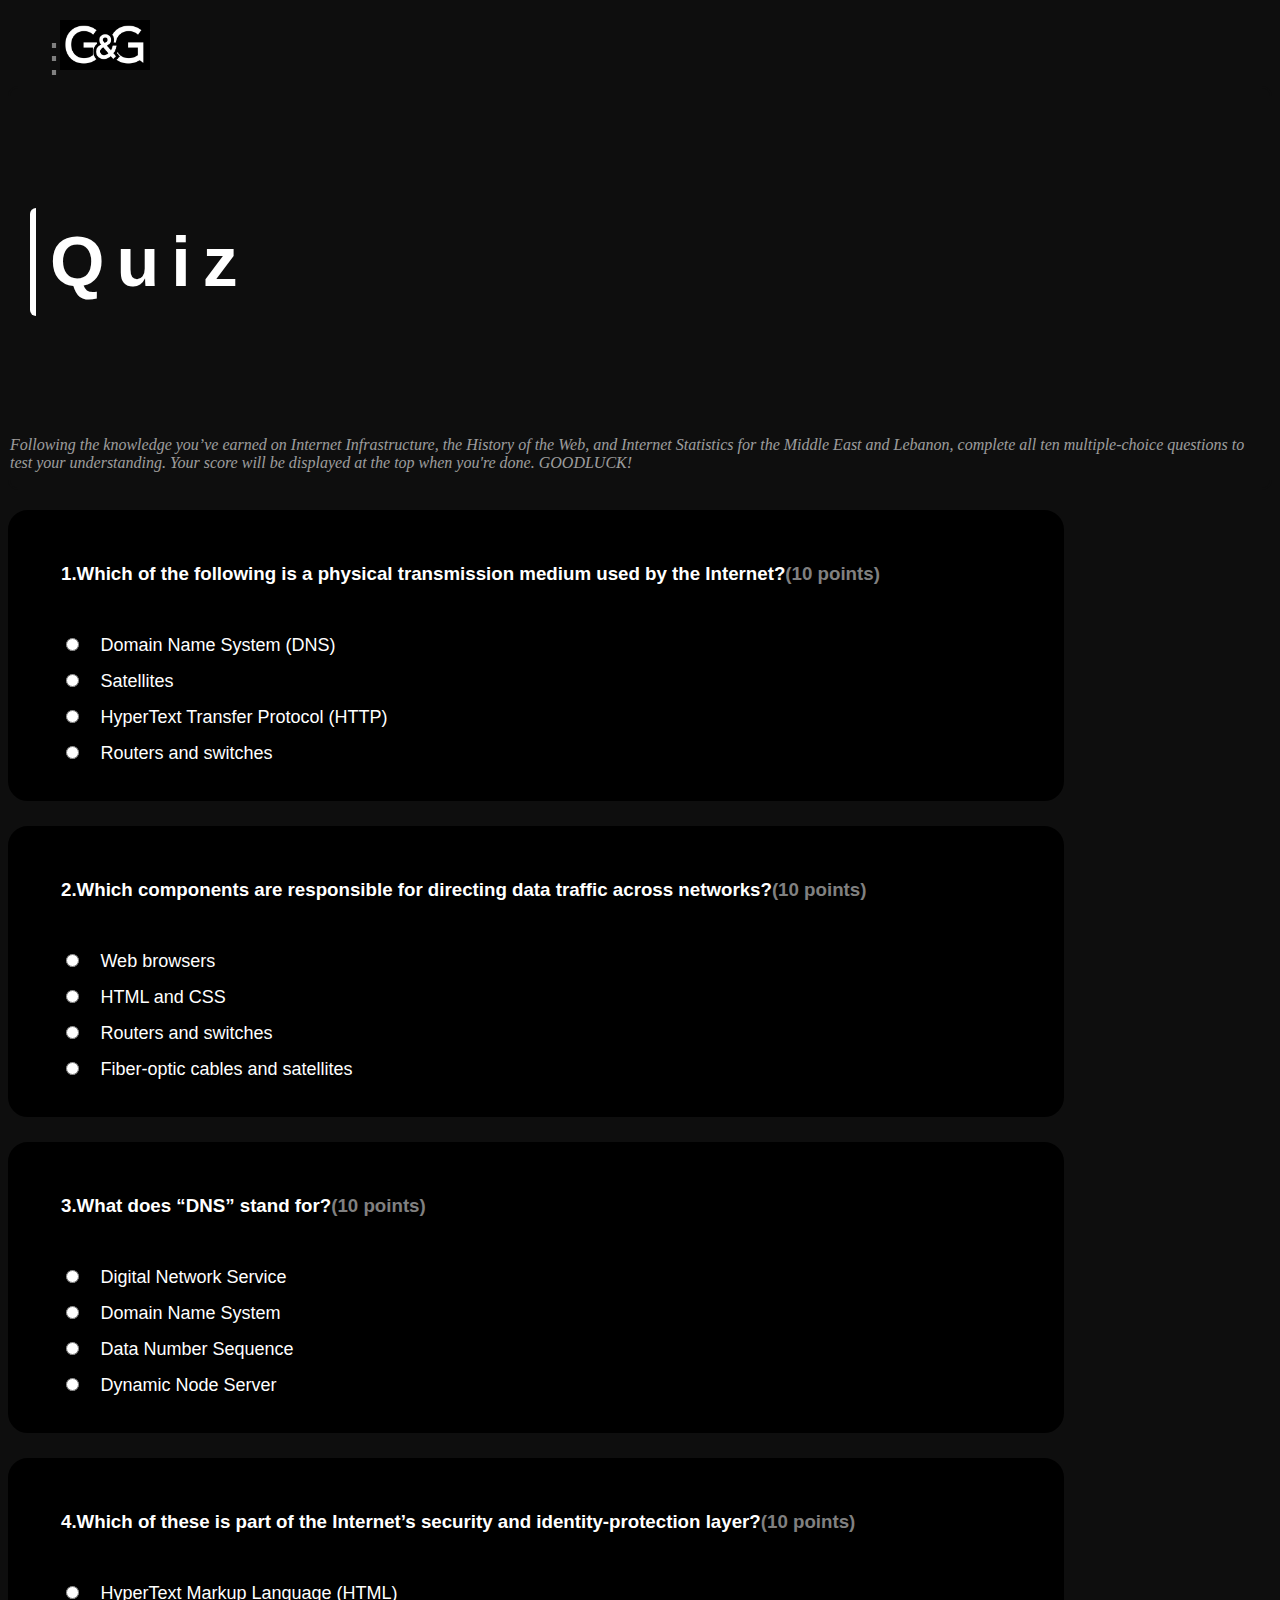
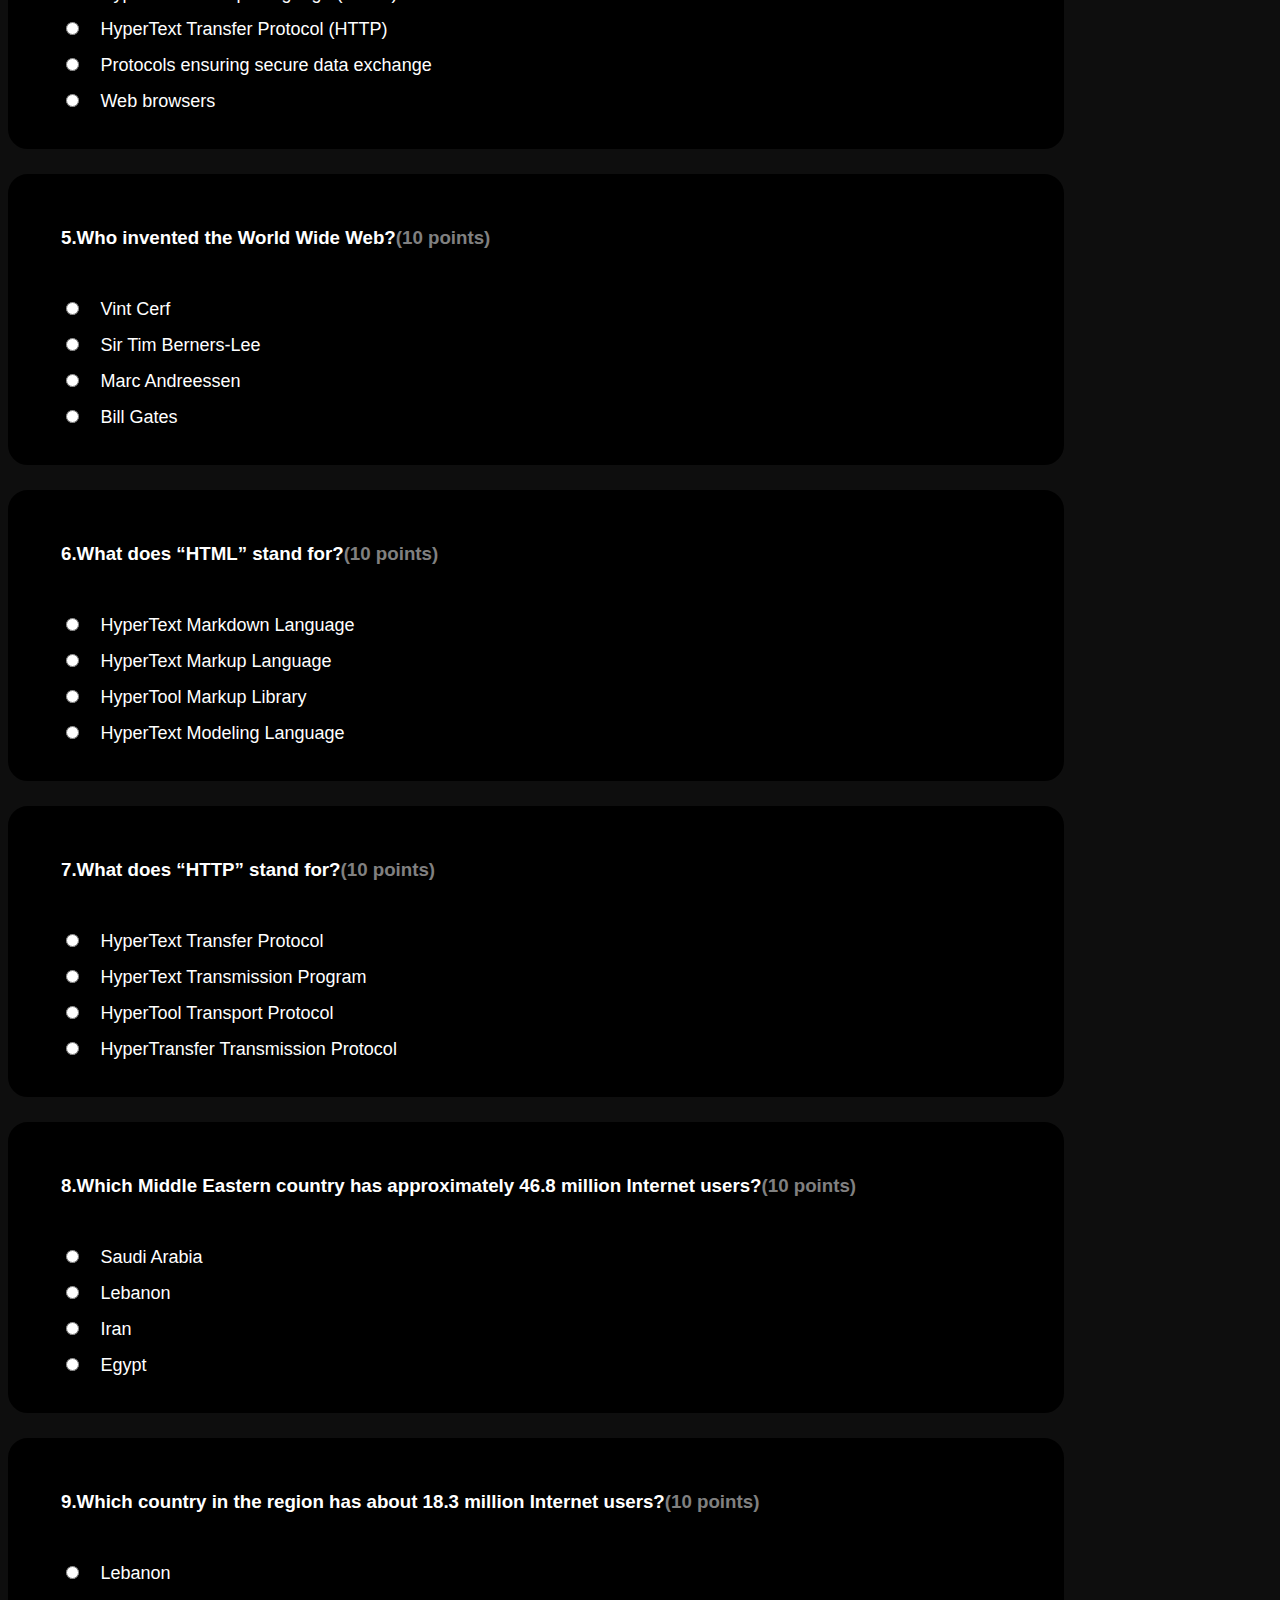
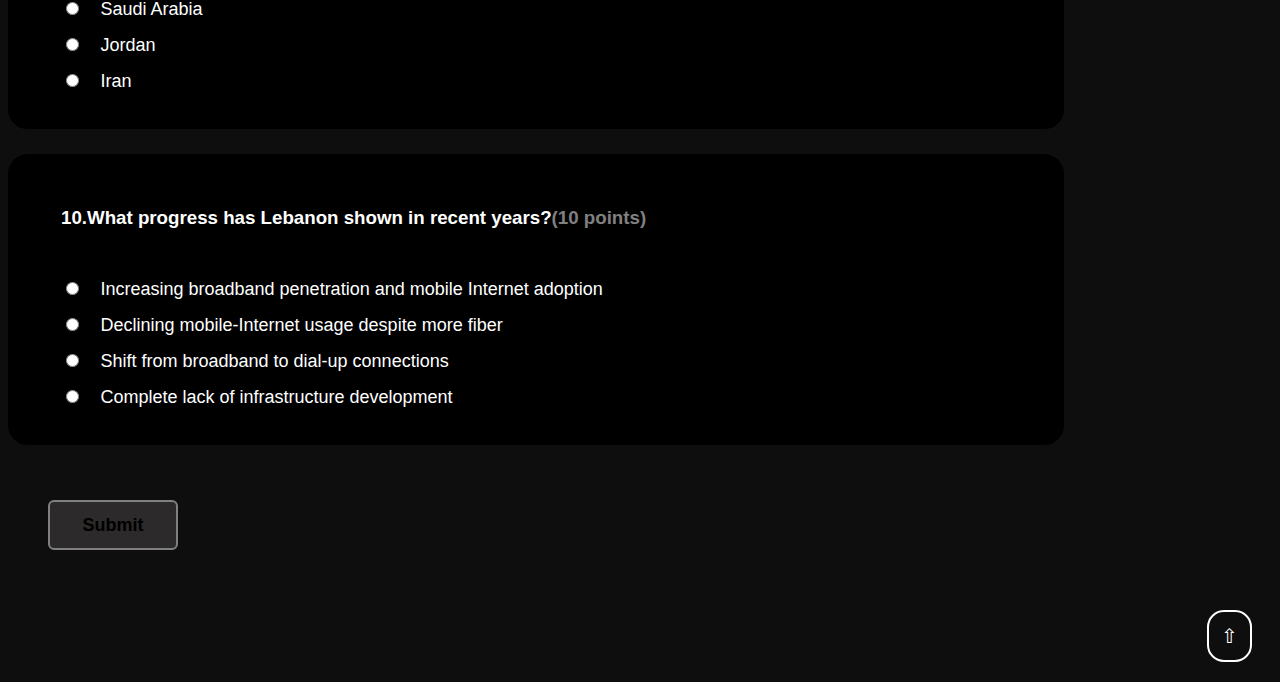
<file: quiz02.html>
<!DOCTYPE html>
<html lang="en">
<head>
    <meta charset="UTF-8">
    <meta name="viewport" content="width=device-width, initial-scale=1.0">
    <title>QUIZ</title>
    <link rel="stylesheet" href="styleqz.css">
</head>
<header>
    <img id="logo" src="media/FD25A206-8293-467E-BF73-82C22D34C5CD_1_201_a.jpeg" alt="LOGO" width="90px" height="50px">
</header>
<body>
    <input type="checkbox" id="sidebarToggle">

  
  <label for="sidebarToggle" class="toggle-btn" aria-label="Toggle navigation menu">
    &#8942;
  </label>

  
  <nav class="sidebar">
    <ul>
      <li><h3>GHADI & GEORGIO'S WEBSITE</h3></li>
      <li><a href="bb.html" target="_blank">Home</a></li>
      <li><a href="new1.html" target="_blank"> Arabic (ع)</a></li>
      <li><a href="nee.html" target="_blank">Schedule</a></li>
      <li><a href="cv.html" target="_blank">CV</a></li>
      <li><a href="Research.html" target="_blank">Research</a></li>
      <li><a href="media.html" target="_blank">Media</a></li>
      <li><a href="contactus01.html" target="_blank">Contact Us</a></li>
      <li><a href="contactus02.html" target="_blank">Customer Support</a></li>
    </ul>
  </nav>
<div class="quiz-welcome">
  <h1>Quiz<span id="score"></span></h1>
  <p><i>Following the knowledge you’ve earned on Internet Infrastructure, the History of the Web, and Internet Statistics for the Middle East and Lebanon, complete all ten multiple-choice questions to test your understanding. Your score will be displayed at the top when you're done. GOODLUCK!</i></p>
</div>
<form id="quiz-form" action="quiz02Action.php" method="post">
    <div class="question">
        <h3>1.Which of the following is a physical transmission medium used by the Internet?<span id="pt1">(10 points)</span></h3>
        <input type="radio" name="q1" id="q1A">
        <label for="q1A">Domain Name System (DNS)</label><br>

        <input type="radio" name="q1" id="q1B">
        <label for="q1B">Satellites</label><br>

        <input type="radio" name="q1" id="q1C">
        <label for="q1C">HyperText Transfer Protocol (HTTP)</label><br>

        <input type="radio" name="q1" id="q1D">
        <label for="q1D">Routers and switches</label>

    </div>
    <div class="question">
        <h3>2.Which components are responsible for directing data traffic across networks?<span id="pt2">(10 points)</span></h3>
        <input type="radio" name="q2" id="q2A">
        <label for="q2A">Web browsers</label><br>

        <input type="radio" name="q2" id="q2B">
        <label for="q2B">HTML and CSS</label><br>

        <input type="radio" name="q2" id="q2C">
        <label for="q2C">Routers and switches</label><br>

        <input type="radio" name="q2" id="q2D">
        <label for="q2D">Fiber-optic cables and satellites</label>

    </div>
    <div class="question">
        <h3>3.What does “DNS” stand for?<span id="pt3">(10 points)</span></h3>
        <input type="radio" name="q3" id="q3A">
        <label for="q3A">Digital Network Service</label><br>

        <input type="radio" name="q3" id="q3B">
        <label for="q3B">Domain Name System</label><br>

        <input type="radio" name="q3" id="q3C">
        <label for="q3C">Data Number Sequence</label><br>

        <input type="radio" name="q3" id="q3D">
        <label for="q3D">Dynamic Node Server</label>

    </div>
    <div class="question">
        <h3>4.Which of these is part of the Internet’s security and identity-protection layer?<span id="pt4">(10 points)</span></h3>
        <input type="radio" name="q4" id="q4A">
        <label for="q4A">HyperText Markup Language (HTML)</label><br>

        <input type="radio" name="q4" id="q4B">
        <label for="q4B">HyperText Transfer Protocol (HTTP)</label><br>

        <input type="radio" name="q4" id="q4C">
        <label for="q4C">Protocols ensuring secure data exchange</label><br>

        <input type="radio" name="q4" id="q4D">
        <label for="q4D">Web browsers</label>

    </div>
    <div class="question">
        <h3>5.Who invented the World Wide Web?<span id="pt5">(10 points)</span></h3>
        <input type="radio" name="q5" id="q5A">
        <label for="q5A">Vint Cerf</label><br>

        <input type="radio" name="q5" id="q5B">
        <label for="q5B">Sir Tim Berners-Lee</label><br>

        <input type="radio" name="q5" id="q5C">
        <label for="q5C">Marc Andreessen</label><br>

        <input type="radio" name="q5" id="q5D">
        <label for="q5D">Bill Gates</label>

    </div>
    <div class="question">
        <h3>6.What does “HTML” stand for?<span id="pt6">(10 points)</span></h3>
        <input type="radio" name="q6" id="q6A">
        <label for="q6A">HyperText Markdown Language</label><br>

        <input type="radio" name="q6" id="q6B">
        <label for="q6B">HyperText Markup Language</label><br>

        <input type="radio" name="q6" id="q6C">
        <label for="q6C">HyperTool Markup Library</label><br>

        <input type="radio" name="q6" id="q6D">
        <label for="q6D">HyperText Modeling Language</label>

    </div>
    <div class="question">
        <h3>7.What does “HTTP” stand for?<span id="pt7">(10 points)</span></h3>
        <input type="radio" name="q7" id="q7A">
        <label for="q7A">HyperText Transfer Protocol</label><br>

        <input type="radio" name="q7" id="q7B">
        <label for="q7B">HyperText Transmission Program</label><br>

        <input type="radio" name="q7" id="q7C">
        <label for="q7C">HyperTool Transport Protocol</label><br>

        <input type="radio" name="q7" id="q7D">
        <label for="q7D">HyperTransfer Transmission Protocol</label>

    </div>
    <div class="question">
        <h3>8.Which Middle Eastern country has approximately 46.8 million Internet users?<span id="pt8">(10 points)</span></h3>
        <input type="radio" name="q8" id="q8A">
        <label for="q8A">Saudi Arabia</label><br>

        <input type="radio" name="q8" id="q8B">
        <label for="q8B">Lebanon</label><br>

        <input type="radio" name="q8" id="q8C">
        <label for="q8C">Iran</label><br>

        <input type="radio" name="q8" id="q8D">
        <label for="q8D">Egypt</label>

    </div>
    <div class="question">
        <h3>9.Which country in the region has about 18.3 million Internet users?<span id="pt9">(10 points)</span></h3>
        <input type="radio" name="q9" id="q9A">
        <label for="q9A">Lebanon</label><br>

        <input type="radio" name="q9" id="q9B">
        <label for="q9B">Saudi Arabia</label><br>

        <input type="radio" name="q9" id="q9C">
        <label for="q9C">Jordan</label><br>

        <input type="radio" name="q9" id="q9D">
        <label for="q9D">Iran</label>

    </div>
    <div class="question">
        <h3>10.What progress has Lebanon shown in recent years?<span id="pt10">(10 points)</span></h3>
        <input type="radio" name="q10" id="q10A">
        <label for="q10A">Increasing broadband penetration and mobile Internet adoption</label><br>

        <input type="radio" name="q10" id="q10B">
        <label for="q10B">Declining mobile-Internet usage despite more fiber</label><br>

        <input type="radio" name="q10" id="q10C">
        <label for="q10C">Shift from broadband to dial-up connections</label><br>

        <input type="radio" name="q10" id="q10D">
        <label for="q10D">Complete lack of infrastructure development</label>

    </div>
    <input type="submit" id="btn1">

</form>
    <script src="quizscrpt.js"></script>

    <div class="topsc">
    <a href="#top">⇧</a>
</div>
   
</body>
</html>
</file>
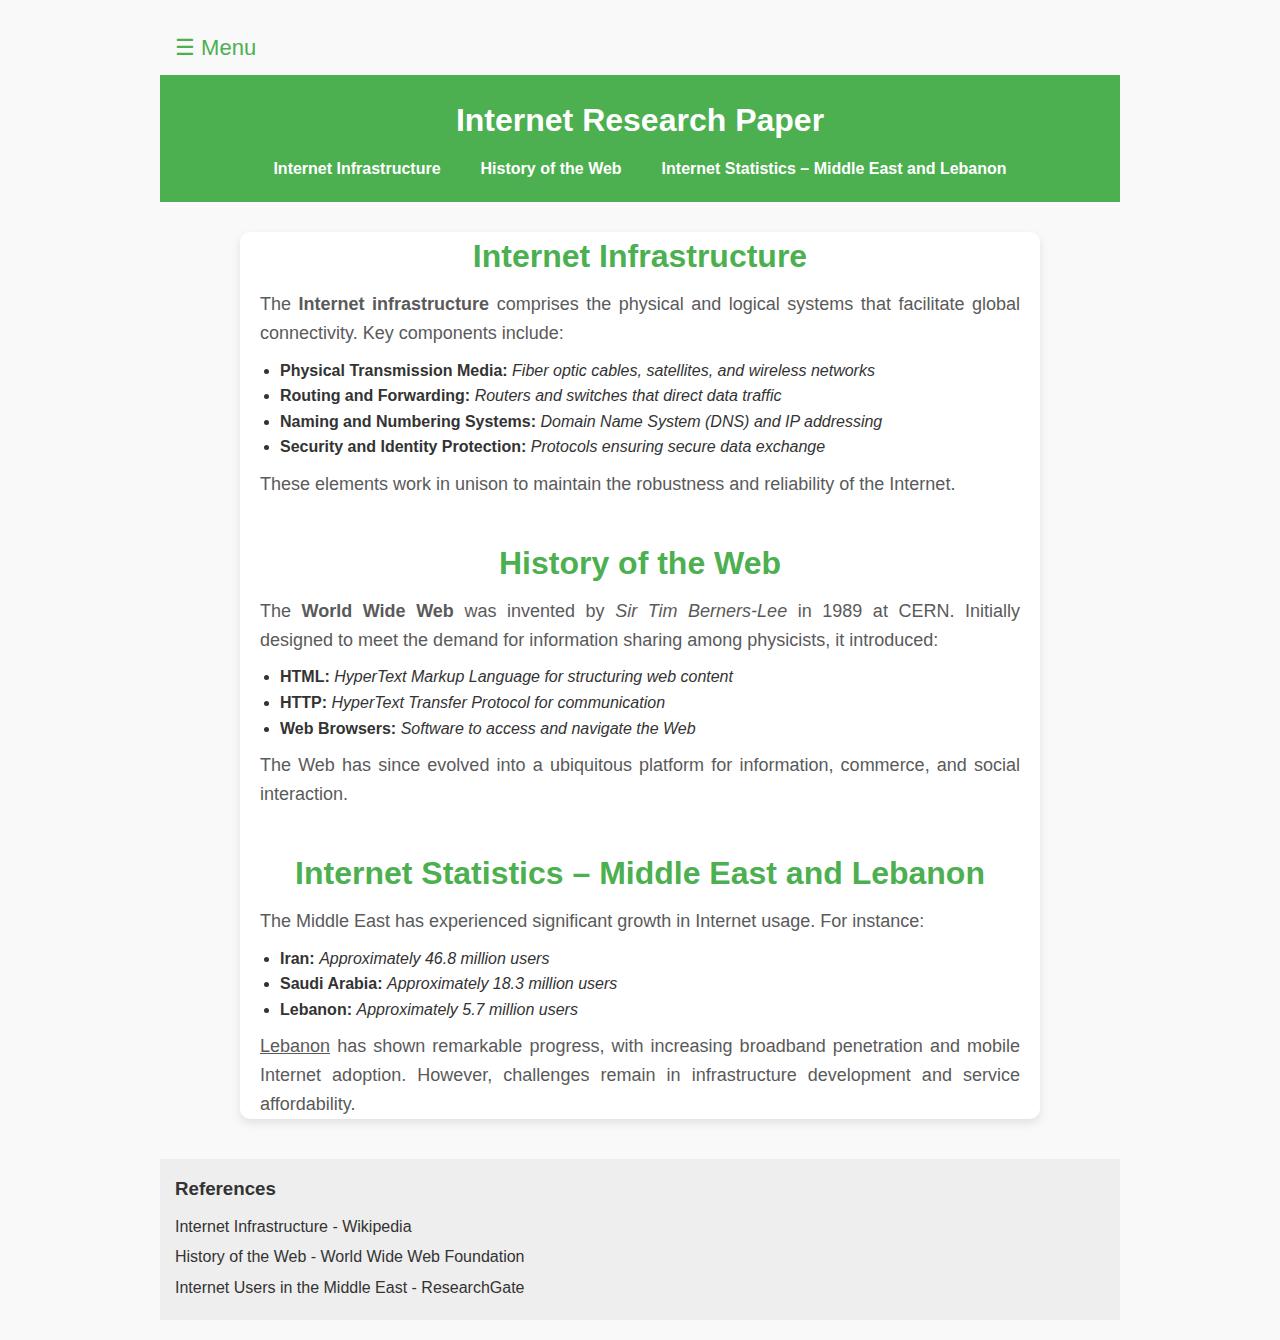
<file: Research.html>
<!DOCTYPE html>
<html lang="en">
<head>
  <meta charset="UTF-8">
  <title>Internet Research Paper</title>
  <link rel="stylesheet" href="style11.css">
</head>
<body class="body33">

 <div class="side-menu" id="sideMenu">
  <a href="javascript:void(0)" class="close-btn" onclick="closeMenu()">&times;</a>
  <a href="bb.html">Home</a>
		<a href="new1.html">Arabic content</a>
		<a href="nee.html">Schedule</a>
		<a href="cv.html">CV</a>
		<a href="Research.html">Research</a>
</div>

<span class="menu-icon" onclick="openMenu()">&#9776; Menu</span>

  <header class="header">
    <h1>Internet Research Paper</h1>
    <nav>
      <ul class="nav-ul">
        <li class="nav-li"><a href="#infrastructure" class="nav-a">Internet Infrastructure</a></li>
        <li class="nav-li"><a href="#history" class="nav-a">History of the Web</a></li>
        <li class="nav-li"><a href="#statistics" class="nav-a">Internet Statistics – Middle East and Lebanon</a></li>
      </ul>
    </nav>
  </header>

  <main class="main">
    <section id="infrastructure" class="section">
      <h2>Internet Infrastructure</h2>
      <p class="paragraph">
        The <b>Internet infrastructure</b> comprises the physical and logical systems that facilitate global connectivity. Key components include:
      </p>
      <ul class="ul-list">
        <li><b>Physical Transmission Media:</b> <i>Fiber optic cables, satellites, and wireless networks</i></li>
        <li><b>Routing and Forwarding:</b> <i>Routers and switches that direct data traffic</i></li>
        <li><b>Naming and Numbering Systems:</b> <i>Domain Name System (DNS) and IP addressing</i></li>
        <li><b>Security and Identity Protection:</b> <i>Protocols ensuring secure data exchange</i></li>
      </ul>
      <p class="paragraph">
        These elements work in unison to maintain the robustness and reliability of the Internet.
      </p>
    </section>

    <section id="history" class="section">
      <h2>History of the Web</h2>
      <p class="paragraph">
        The <b>World Wide Web</b> was invented by <i>Sir Tim Berners-Lee</i> in 1989 at CERN. Initially designed to meet the demand for information sharing among physicists, it introduced:
      </p>
      <ul class="ul-list">
        <li><b>HTML:</b> <i>HyperText Markup Language for structuring web content</i></li>
        <li><b>HTTP:</b> <i>HyperText Transfer Protocol for communication</i></li>
        <li><b>Web Browsers:</b> <i>Software to access and navigate the Web</i></li>
      </ul>
      <p class="paragraph">
        The Web has since evolved into a ubiquitous platform for information, commerce, and social interaction.
      </p>
    </section>

    <section id="statistics" class="section">
      <h2>Internet Statistics – Middle East and Lebanon</h2>
      <p class="paragraph">
        The Middle East has experienced significant growth in Internet usage. For instance:
      </p>
      <ul class="ul-list">
        <li><b>Iran:</b> <i>Approximately 46.8 million users</i></li>
        <li><b>Saudi Arabia:</b> <i>Approximately 18.3 million users</i></li>
        <li><b>Lebanon:</b> <i>Approximately 5.7 million users</i></li>
      </ul>
      <p class="paragraph">
        <u>Lebanon</u> has shown remarkable progress, with increasing broadband penetration and mobile Internet adoption. However, challenges remain in infrastructure development and service affordability.
      </p>
    </section>
  </main>

  <footer class="footer">
    <h3>References</h3>
    <ul class="footer-ul">
      <li class="footer-li"><a href="https://en.wikipedia.org/wiki/Internet_infrastructure" class="footer-a" target="_blank">Internet Infrastructure - Wikipedia</a></li>
      <li class="footer-li"><a href="https://webfoundation.org/about/vision/history-of-the-web/" class="footer-a" target="_blank">History of the Web - World Wide Web Foundation</a></li>
      <li class="footer-li"><a href="https://www.researchgate.net/figure/Internet-users-in-the-Middle-East-countries_fig1_301678537" class="footer-a" target="_blank">Internet Users in the Middle East - ResearchGate</a></li>
    </ul>
  </footer>

<script>
  function openMenu() {
    document.getElementById("sideMenu").style.width = "250px";
  }

  function closeMenu() {
    document.getElementById("sideMenu").style.width = "0";
  }
</script>
</body>
</html>
</file>
<file: style11.css>
* {
      margin: 0;
      padding: 0;
      box-sizing: border-box;
    }

    body {
      font-family: 'Poppins', sans-serif;
      background-color: #f0f6f2;
      color: #1c3b2b;
    }

    .gg-navbar {
      background-color: #114c3a;
      color: white;
      padding: 20px 40px;
      display: flex;
      justify-content: space-between;
      align-items: center;
      flex-wrap: wrap;
	
    }

    .gg-logo {
      font-size: 1.5rem;
      font-weight: 600;
    }

    .gg-nav-links {
      display: flex;
      gap: 20px;
      flex-wrap: wrap;
    }

    .gg-nav-links a {
      color: white;
      text-decoration: none;
      font-weight: 500;
      transition: color 0.3s ease;
    }

    .gg-nav-links a:hover {
      color: #b2dfdb;
    }

    .gg-main-section {
      padding: 40px 20px;
      display: flex;
      flex-wrap: wrap;
      justify-content: center;
      gap: 40px;
    }

    .gg-profile-card {
      background: #ffffff;
      padding: 30px;
      border-radius: 15px;
      box-shadow: 0 5px 20px rgba(0, 0, 0, 0.1);
      text-align: center;
      width: 100%;
      max-width: 400px;
    }

    .gg-profile-card h2 {
      margin-bottom: 15px;
      font-size: 1.5rem;
      color: #114c3a;
    }

    .gg-profile-card p {
      margin-bottom: 15px;
    }

    .gg-social-icons {
      display: flex;
      justify-content: center;
      gap: 15px;
      font-size: 1.3rem;
    }

    .gg-social-icons a {
      color: #114c3a;
      transition: color 0.3s ease;
    }

    .gg-social-icons a:hover {
      color: #388e3c;
    }

    .gg-about-card {
      background: #ffffff;
      padding: 30px;
      border-radius: 15px;
      box-shadow: 0 5px 20px rgba(0, 0, 0, 0.1);
      max-width: 800px;
      text-align: center;
      width: 100%;
      grid-column: 1 / -1;
    }

    .gg-about-card h3 {
      font-size: 1.5rem;
      color: #114c3a;
      margin-bottom: 15px;
    }

    .gg-about-card p {
      line-height: 1.7;
      color: #333;
    }

    @media (max-width: 600px) {
      .gg-nav-links {
        justify-content: center;
        margin-top: 10px;
      }

      .gg-main-section {
        flex-direction: column;
        gap: 20px;
      }
    }

.body-arabic {
    background-color: #F4F9F1; 
    font-family: 'Arial', sans-serif; 
    direction: rtl; 
    padding: 20px;
}


.body-arabic h1 {
    font-size: 48px;
    font-weight: bold;
    color: #2C6E49;
    padding: 20px;
    border-bottom: 3px solid #99BC85;
    text-align: center; 
}


.custom-nav ul {
    list-style-type: none;
    padding: 0;
    text-align: center; 
    margin: 0;
}

.custom-nav ul a {
    font-size: 20px;
    font-weight: bold;
    color: #2C6E49;
    padding: 15px;
    text-decoration: none;
    transition: color 0.3s ease, background-color 0.3s ease;
    display: inline-block;
}

.custom-nav ul a:hover {
    color: #fff;
    background-color: #6A9C89; 
    border-radius: 5px;
}


main {
    max-width: 1200px;
    margin: 40px auto; 
    padding: 20px;
    background-color: #FFFFFF; 
    border-radius: 10px;
    box-shadow: 0 4px 10px rgba(0, 0, 0, 0.1);
}

main h2 {
    font-size: 30px;
    font-weight: bold;
    color: #3E5C43;
    line-height: 1.5;
    text-align: center;
    margin-bottom: 20px;
}

main p {
    font-size: 18px;
    line-height: 1.6;
    color: #5A5A5A;
    text-align: justify; 
    margin-bottom: 20px;
}


.up {
    width: 120px;
    margin: 30px auto;
    padding: 10px;
    background-color: #3F7D58;
    color: #fff;
    text-align: center;
    border-radius: 20px;
    box-shadow: 0 4px 10px rgba(0, 0, 0, 0.1);
    cursor: pointer;
    transition: background-color 0.3s ease;
}

.up:hover {
    background-color: #2C6E49;
}

.up a {
    text-decoration: none;
    color: white;
    font-weight: bold;
    font-size: 16px;
}





@media screen and (min-width: 1025px) {
    main {
        padding: 40px;
    }

    main h2 {
        font-size: 32px;
    }

    .custom-nav ul a {
        font-size: 22px;
    }
}

@media screen and (max-width: 1024px) and (min-width: 768px) {
    main {
        padding: 20px;
    }

    main h2 {
        font-size: 26px;
    }

    .custom-nav ul a {
        font-size: 18px;
    }

    .up {
        width: 50%;
    }
}

@media screen and (max-width: 767px) {
    main {
        padding: 10px;
    }

    main h2 {
        font-size: 22px;
    }

    .custom-nav ul a {
        font-size: 16px;
        display: block;
        margin: 10px 0;
    }

    .body-arabic h1 {
        font-size: 28px;
    }

    .up {
        width: 70%;
        padding: 12px;
    }
}

  .body1{
      font-family: 'Helvetica Neue', sans-serif;
      margin: 0;
      padding: 20px;
      background: linear-gradient(to right, #e0f7fa, #fff);
    }

    .h11 {
      text-align: center;
      color: #2c3e50;
      font-size: 32px;
      margin-top: 10px;
      letter-spacing: 1px;
    }

    .table-container {
      margin: 30px auto;
      max-width: 1000px;
    }

    table {
      width: 100%;
      border-collapse: collapse;
      background-color: #fff;
      box-shadow: 0 0 10px rgba(0,0,0,0.1);
      margin-bottom: 40px;
    }

    th, td {
      border: 1px solid #ddd;
      padding: 15px;
      text-align: center;
    }

    th {
      background-color: #009688;
      color: white;
    }

    tr:nth-child(even) {
      background-color: #f9f9f9;
    }
 table {
  transition: box-shadow 0.3s ease;
}

table:hover {
  box-shadow: 
    0 5px 10px rgba(0, 128, 128, 0.2),
    5px 10px 15px rgba(0, 128, 128, 0.15),
    10px 15px 20px rgba(0, 128, 128, 0.1);
}
 
    @media (max-width: 599px) {
      table, thead, tbody, th, td, tr {
        display: block;
      }

      th {
        display: none;
      }

      td {
        border: none;
        border-bottom: 1px solid #ddd;
        position: relative;
        padding-left: 50%;
        text-align: left;
      }

      td::before {
        content: attr(data-label);
        position: absolute;
        left: 10px;
        font-weight: bold;
        color: #555;
      }

      h1 {
        font-size: 24px;
      }
    }


    @media (min-width: 600px) and (max-width: 1023px) {
      table {
        font-size: 14px;
      }

      th, td {
        padding: 10px;
      }
    }

   
    @media (min-width: 1024px) {
      table {
        font-size: 16px;
      }
    }
	
	.body1 nav ul a{
		
		padding-left:10px;
		text-decoration:none;
		color:#009688;
		font-weight:bold;
	}
	
	.body1 nav ul a:hover{
		
		text-decoration:underline black;

	}
	
	.body1 nav ul{
		margin-bottom:20px;
	}
	
	@media (max-width: 599px) {
		.body1 nav{
			
			
			text-align:center;
	}
	}
	
	
.bod{background-color: #f8f8f8;
    margin: 0;
    padding: 20px;
    font-family: Arial, sans-serif;
    color: #333;
}

.resume{
   
    margin: auto;
    background: white;
    padding: 30px;
    box-shadow: 0 0 10px rgba(0,0,0,0.1);
}

.resume h1{
    font-size: 32px;
    margin-bottom: 5px;
}

.resume h2 {
    border-bottom: 2px solid #aaa;
    padding-bottom: 5px;
    margin-top: 30px;
    margin-bottom: 10px;
}

.resume .education-item,
.resume .job-item {
    margin-bottom: 20px;
}

.resume ul {
    margin: 10px 0 0 20px;
}

.resume p {
    margin: 5px 0;
}

#flex{
	
	display:flex;
}

 @media (min-width: 768px) {
            .bod {
            flex: 1 1 45%;
            }
        }

        @media (min-width: 1024px) {
            .bod {
            flex: 1 1 40%;
            }
        }

@media (max-width: 480px) {
    .resume {
        padding: 15px;
    }

    .resume h1 {
        font-size: 22px;
    }

    .resume h2 {
        font-size: 18px;
    }

    .resume ul {
        padding-left: 20px;
    }
}

.resume h1 {
  font-size: 28px;
}

.resume section {
  margin-top: 20px;
}

.resume h2 {
  border-bottom: 2px solid #ddd;
  padding-bottom: 5px;
  color: #333;
}

.body33 {
  font-family: Arial, sans-serif;
  line-height: 1.6;
  background-color: #f9f9f9;
  color: #333;
  padding: 20px;
}


.header {
  background-color: #4CAF50;
  color: white;
  padding: 20px 10px;
  text-align: center;
}

.nav-ul {
  list-style: none;
  margin-top: 10px;
}

.nav-li {
  display: inline;
  margin: 0 15px;
}

.nav-a {
  color: white;
  text-decoration: none;
  font-weight: bold;
}

.nav-a:hover {
  text-decoration: underline;
}


.main {
  margin-top: 30px;
}

.section {
  margin-bottom: 40px;
}

.section h2 {
  color: #4CAF50;
  margin-bottom: 10px;
}

.ul-list {
  margin-left: 20px;
  margin-bottom: 10px;
}

.paragraph {
  margin-bottom: 10px;
}


.footer {
  background-color: #eee;
  padding: 15px;
  margin-top: 40px;
}

.footer h3 {
  margin-bottom: 10px;
}

.footer-ul {
  list-style: none;
}

.footer-li {
  margin-bottom: 5px;
}

.footer-a {
  color: #333;
  text-decoration: none;
}

.footer-a:hover {
  text-decoration: underline;
}


@media (max-width: 600px) {
  .nav-li {
    display: block;
    margin: 10px 0;
  }
}

@media (min-width: 601px) and (max-width: 1024px) {
  .body33 {
    padding: 15px;
  }
}

@media (min-width: 1025px) {
  .body33 {
    max-width: 1000px;
    margin: auto;
  }
}

.side-menu {
  height: 100%;
  width: 0;
  position: fixed;
  z-index: 1000;
  top: 0;
  left: 0;
  background-color: #4CAF50;
  overflow-x: hidden;
  transition: 0.3s;
  padding-top: 60px;
}

.side-menu a {
  padding: 10px 20px;
  text-decoration: none;
  font-size: 18px;
  color: white;
  display: block;
  transition: 0.3s;
}

.side-menu a:hover {
  background-color: #45a049;
}

.close-btn {
  position: absolute;
  top: 10px;
  right: 20px;
  font-size: 36px;
  margin-left: 50px;
  color: white;
}

.menu-icon {
  font-size: 22px;
  cursor: pointer;
  color: #4CAF50;
  margin: 10px 15px;
  display: inline-block;
}




.header nav .nav-ul {
  display: flex;
  flex-wrap: wrap;
  justify-content: center;
  gap: 10px;
}


.main {
  margin: 30px auto;
  max-width: 800px;
  padding: 0 20px;
  box-sizing: border-box;
}






html, body {
  width: 100%;
  margin: 0;
  padding: 0;
}


.body1 .table-container {
  width: 100%;
  overflow-x: auto;          
  -webkit-overflow-scrolling: touch;
  box-sizing: border-box;
  padding: 0 10px;
  margin: 20px auto;
}


.body1 .table-container table {
  width: 100%;
  min-width: 600px;          
  table-layout: auto;
}





.table-scroll {
  overflow-x: auto;
  -webkit-overflow-scrolling: touch;
}

.table-scroll table {
  width: 100%;
  min-width: 100px; 
  table-layout: auto;
}



.table-scroll {
  overflow-x: auto;
  -webkit-overflow-scrolling: touch;
}


.table-scroll table {
  width: auto;       

  border-collapse: collapse;
  
}

 .welcome-section {
      height: 100vh;
      background-color: #114c3a;
      color: white;
      display: flex;
      flex-direction: column;
      justify-content: center;
      align-items: center;
      text-align: center;
   border:5px solid white;
   border-radius:600px;
	
	  
    }
	
	#back{
		width:50%;
		height:250px;
		background-color:;
		border-radius:100px;
	}

    .welcome-section h1 {
      font-size: 3rem;
      margin-bottom: 30px;
    }

    .welcome-section button {
      background-color: #b2dfdb;
      color: #114c3a;
      border: none;
      padding: 15px 30px;
      font-size: 1rem;
      font-weight: bold;
      border-radius: 10px;
      cursor: pointer;
      transition: background-color 0.3s ease;
    }

    .welcome-section button:hover {
      background-color: #80cbc4;
    }

    html {
      scroll-behavior: smooth;
    }

#back button a{
	
	
	text-decoration:none;
	color:green;
}
</file>
<file: stylecs01.css>
html{
    background-color:black;
}
#logo{
    padding:12px;
    margin-left:40px;
}
.wposter{
    background-image:url("media/bf5f2dd6c63a0ec1f4fa53d13a2e453c.jpg");
    height:350px;
    background-size: cover;
    background-repeat: no-repeat;
    display:flex;
    justify-content: center;
    align-items: center;
}
.wposter>h1{
    color:white;
    text-align:center;
    font-weight:lighter;
    font-family:Verdana, Geneva, Tahoma, sans-serif;
    font-size:50px;
    letter-spacing: 10px;
}
.contfrm{
    background-color:rgb(33, 32, 32);
    float:left;
    margin-left:220px;
    font-family:Verdana, Geneva, Tahoma, sans-serif;
    width:400px;
    border-radius: 4px;
    margin-top:12px;
}
.contfrm div{
    margin-bottom:17px;
    margin-left:12px;
}
.contfrm .name{
    display:flex;
    gap:20px;
    margin-left:2px;
}
.contfrm p{
    color:gray;
    font-size:16px;
    margin-left:10px;
}
.contfrm .ptitle{
    font-size:24px;
    color:white;
    font-weight:bold;
}
.contfrm input::placeholder, textarea::placeholder{
    color:rgb(196, 188, 188);
}
.contfrm #fnfield , #lnfield{
    background-color:rgb(80, 77, 77);
    border:2px solid rgb(128, 125, 125);
    width:100px;
    height:24px;
}
.contfrm #emailfield, #phnfield, #txtarfield{
    background-color:rgb(80, 77, 77);
    border:2px solid rgb(128, 125, 125);
    height:24px;
    width:240px;
}
.contfrm label{
    font-size:18px;
    font-family:Arial, Helvetica, sans-serif;
    color:rgb(72, 70, 70);
}
.contfrm .buttons{
    text-align: center;
    margin:auto;
  
}
.contfrm #btn1 , #btn2{
    margin-bottom:10px;
    margin-top:14px;
    width:370px;
    height:34px;
    border:2px solid rgb(128,125,125);
    background-color:rgb(80, 77, 77);
    color:(196, 188, 188);
    border-radius:10px;
    cursor:pointer;
}
.contfrm #btn1:hover, #btn2:hover{
    background:black;
    border:1px solid black;
    color:rgb(80, 77, 77);
}

.more-info{
    float:right;
    width:327px;
    height: 80px;
    margin-right:250px;
    color:white;
    
}
.more-info .flex-info{
    display:flex;
    flex-wrap:wrap;
    justify-content:center;
    align-items: center;
    gap:10px;
    text-align: center;
}
.more-info h3{
    font-family:Verdana, Geneva, Tahoma, sans-serif;
}
.more-info p{
    color:gray;
}
.flex-info .info{
    padding:25px;
    margin-left:1px;
   
}
.info a{
    text-decoration: none;
    color:grey;
    margin-top:0px;
}
.info h5{
    font-family: 'Segoe UI', Tahoma, Geneva, Verdana, sans-serif;
    font-size:14px;
}

#sidebarToggle {
    display: none;
  }
  
  .toggle-btn {
    position: fixed;
    top: 20px;
    left: 20px;
    font-size: 40px;
    color: grey;
    cursor: pointer;
    z-index: 100;       /* sit above the sidebar */
    user-select: none;
  }
  
  
  .sidebar {
    position: fixed;
    top: 0;
    left: -220px;
    width: 200px;
    height: 1000px;
    background: #000;
    transition: left 0.3s ease-in-out;
    z-index: 90;
    padding-top: 60px; 
  }
  
  /* slide it in when checked */
  #sidebarToggle:checked ~ .sidebar {
    left: 0;
  }
  
  
  .sidebar ul {
    list-style: none;
    
  }
  .sidebar h3{
    color:grey;
    border-left:2px solid grey;
    padding:5px;
    font-size:18px;
    font-family:monospace;
  }
  
  .sidebar a {
    display: block;
    color: #fff;
    text-decoration: none;
    padding: 0.5rem 1rem;
    font-size: 21px;
    margin-bottom:8px;
    font-family:Verdana, Geneva, Tahoma, sans-serif;
    
  }
  
  .sidebar a:hover {
    border:1px solid rgb(70, 68, 68);
    padding:5px;
    border-radius:8px;
    background: rgba(255,255,255,0.1);
    text-align:center;
    color:rgb(137, 129, 129);
    transition-duration: 0.2s;
    font-weight:bold;
    
  }
</file>
<file: stylecs02.css>
html{
    background-color:black;
}
#logo{
    padding:12px;
    margin-left:40px;
}
.wposter{
    background-image:url("media/bf5f2dd6c63a0ec1f4fa53d13a2e453c.jpg");
    height:350px;
    background-size: cover;
    background-repeat: no-repeat;
    display:flex;
    justify-content: center;
    align-items: center;
}
.wposter>h1{
    color:white;
    text-align:center;
    font-weight:lighter;
    font-family:Verdana, Geneva, Tahoma, sans-serif;
    font-size:50px;
    letter-spacing: 10px;
}
.contfrm{
    background-color:rgb(33, 32, 32);
    float:left;
    margin-left:220px;
    font-family:Verdana, Geneva, Tahoma, sans-serif;
    width:400px;
    border-radius: 4px;
    margin-top:12px;
}
.contfrm div{
    margin-bottom:17px;
    margin-left:12px;
}
.contfrm .name{
    display:flex;
    gap:20px;
    margin-left:2px;
}
.contfrm p{
    color:gray;
    font-size:16px;
    margin-left:10px;
}
.contfrm .ptitle{
    font-size:24px;
    color:white;
    font-weight:bold;
}
.contfrm input::placeholder, textarea::placeholder{
    color:rgb(196, 188, 188);
}
.contfrm #fnfield , #lnfield{
    background-color:rgb(80, 77, 77);
    border:2px solid rgb(128, 125, 125);
    width:100px;
    height:24px;
}
.contfrm #emailfield, #phnfield, #txtarfield{
    background-color:rgb(80, 77, 77);
    border:2px solid rgb(128, 125, 125);
    height:24px;
    width:240px;
}
.contfrm label{
    font-size:18px;
    font-family:Arial, Helvetica, sans-serif;
    color:rgb(72, 70, 70);
}
.contfrm .buttons{
    text-align: center;
    margin:auto;
  
}
.contfrm input[type="submit"] , #btn2{
    margin-bottom:10px;
    margin-top:14px;
    width:370px;
    height:34px;
    border:2px solid rgb(128,125,125);
    background-color:rgb(80, 77, 77);
    color:(196, 188, 188);
    border-radius:10px;
    cursor:pointer;
}
.contfrm input[type="submit"]:hover, #btn2:hover{
    background:black;
    border:1px solid black;
    color:rgb(80, 77, 77);
}

.more-info{
    float:right;
    width:327px;
    height: 80px;
    margin-right:250px;
    color:white;
    
}
.more-info .flex-info{
    display:flex;
    flex-wrap:wrap;
    justify-content:center;
    align-items: center;
    gap:10px;
    text-align: center;
}
.more-info h3{
    font-family:Verdana, Geneva, Tahoma, sans-serif;
}
.more-info p{
    color:gray;
}
.flex-info .info{
    padding:25px;
    margin-left:1px;
   
}
.info a{
    text-decoration: none;
    color:grey;
    margin-top:0px;
}
.info h5{
    font-family: 'Segoe UI', Tahoma, Geneva, Verdana, sans-serif;
    font-size:14px;
}

#sidebarToggle {
    display: none;
  }
  
  .toggle-btn {
    position: fixed;
    top: 20px;
    left: 20px;
    font-size: 40px;
    color: grey;
    cursor: pointer;
    z-index: 100;       /* sit above the sidebar */
    user-select: none;
  }
  
  
  .sidebar {
    position: fixed;
    top: 0;
    left: -220px;
    width: 200px;
    height: 1000px;
    background: #000;
    transition: left 0.3s ease-in-out;
    z-index: 90;
    padding-top: 60px; 
  }
  
  /* slide it in when checked */
  #sidebarToggle:checked ~ .sidebar {
    left: 0;
  }
  
  
  .sidebar ul {
    list-style: none;
    
  }
  .sidebar h3{
    color:grey;
    border-left:2px solid grey;
    padding:5px;
    font-size:18px;
    font-family:monospace;
  }
  
  .sidebar a {
    display: block;
    color: #fff;
    text-decoration: none;
    padding: 0.5rem 1rem;
    font-size: 21px;
    margin-bottom:8px;
    font-family:Verdana, Geneva, Tahoma, sans-serif;
    
  }
  
  .sidebar a:hover {
    border:1px solid rgb(70, 68, 68);
    padding:5px;
    border-radius:8px;
    background: rgba(255,255,255,0.1);
    text-align:center;
    color:rgb(137, 129, 129);
    transition-duration: 0.2s;
    font-weight:bold;
    
  }
</file>
<file: styleqz.css>
html{
    background-color:rgb(14, 14, 14);
    scroll-behavior: smooth;
}
#logo{
    padding:12px;
    margin-left:40px;
}
#sidebarToggle {
    display: none;
  }
  
  .toggle-btn {
    position: fixed;
    top: 20px;
    left: 20px;
    font-size: 40px;
    color: grey;
    cursor: pointer;
    z-index: 100;       /* sit above the sidebar */
    user-select: none;
  }
  
  
  .sidebar {
    position: fixed;
    top: 0;
    left: -220px;
    width: 200px;
    height: 1000px;
    background: #000;
    transition: left 0.3s ease-in-out;
    z-index: 90;
    padding-top: 60px; 
  }
  
  /* slide it in when checked */
  #sidebarToggle:checked ~ .sidebar {
    left: 0;
  }
  
  
  .sidebar ul {
    list-style: none;
    
  }
  .sidebar h3{
    color:grey;
    border-left:2px solid grey;
    padding:5px;
    font-size:18px;
    font-family:monospace;
  }
  
  .sidebar a {
    display: block;
    color: #fff;
    text-decoration: none;
    padding: 0.5rem 1rem;
    font-size: 21px;
    margin-bottom:8px;
    font-family:Verdana, Geneva, Tahoma, sans-serif;
    
  }
  
  .sidebar a:hover {
    border:1px solid rgb(70, 68, 68);
    padding:5px;
    border-radius:8px;
    background: rgba(255,255,255,0.1);
    text-align:center;
    color:rgb(137, 129, 129);
    transition-duration: 0.2s;
    font-weight:bold;
    
  }

  .quiz-welcome{
    border:2px solid rgb(14, 14, 14);;
    border-radius:10px;
    width:cover;
    height:400px;
    color:white;
    text-align:left;
  }
  .quiz-welcome h1,p{
    margin-top:120px;
  }
  .quiz-welcome p{
    color:rgba(255,255,255,0.6);
  }
  .quiz-welcome h1{
    font-family:Arial, Helvetica, sans-serif;
    font-size:70px;
    margin-left:20px;
    border-left:6px solid white;
    letter-spacing: 12px;
    padding:14px;
    border-radius:6px;
  }
  #score{
    float:right;
  }
  .quiz-form{
    margin-top:70px;
    margin-left:10px;

  }
  .question{
    color:white;
    font-family: Verdana, Geneva, Tahoma, sans-serif;
    border:3px solid black;
    background-color:black;
    width:950px;
    height:185px;
    padding:50px;
    border-radius:20px;
    margin-top:20px;
    margin-bottom:25px;
  }
  .question h3{
    margin-bottom:50px;
    margin-top:0px;
  }
  .question span{
    color:grey;
  }
  .question input , label{
    padding:14px;
    margin-bottom:20px;
    font-size:18px;
  }
  .question input[type="radio"]{
    accent-color:grey;
    cursor:pointer;
  }
  
  #btn1{
    margin-left:40px;
    margin-top:30px;
    width:130px;
    height:50px;
    background-color:rgb(44, 42, 42);
    border:2px solid grey;
    font-size:18px;
    border-radius:6px;
    font-weight:bold;
    margin-bottom:60px;
  }
  #btn1:hover{
    background-color:black;
    color:white;
    cursor:pointer;
  }
  .topsc a{

    float:right;
    border:2px solid white;
    border-radius:17px;
    text-decoration: none;
    color:white;
    font-size:20px;
    padding:12px;
    margin-right:20px;
    margin-bottom:20px;
  }
  .topsc a:hover{
    background-color:white;
    color:black;
  }
@media screen and (max-width:600px)
{
    .question{
        width:400px;
       height:200px;
    }
}
</file>
